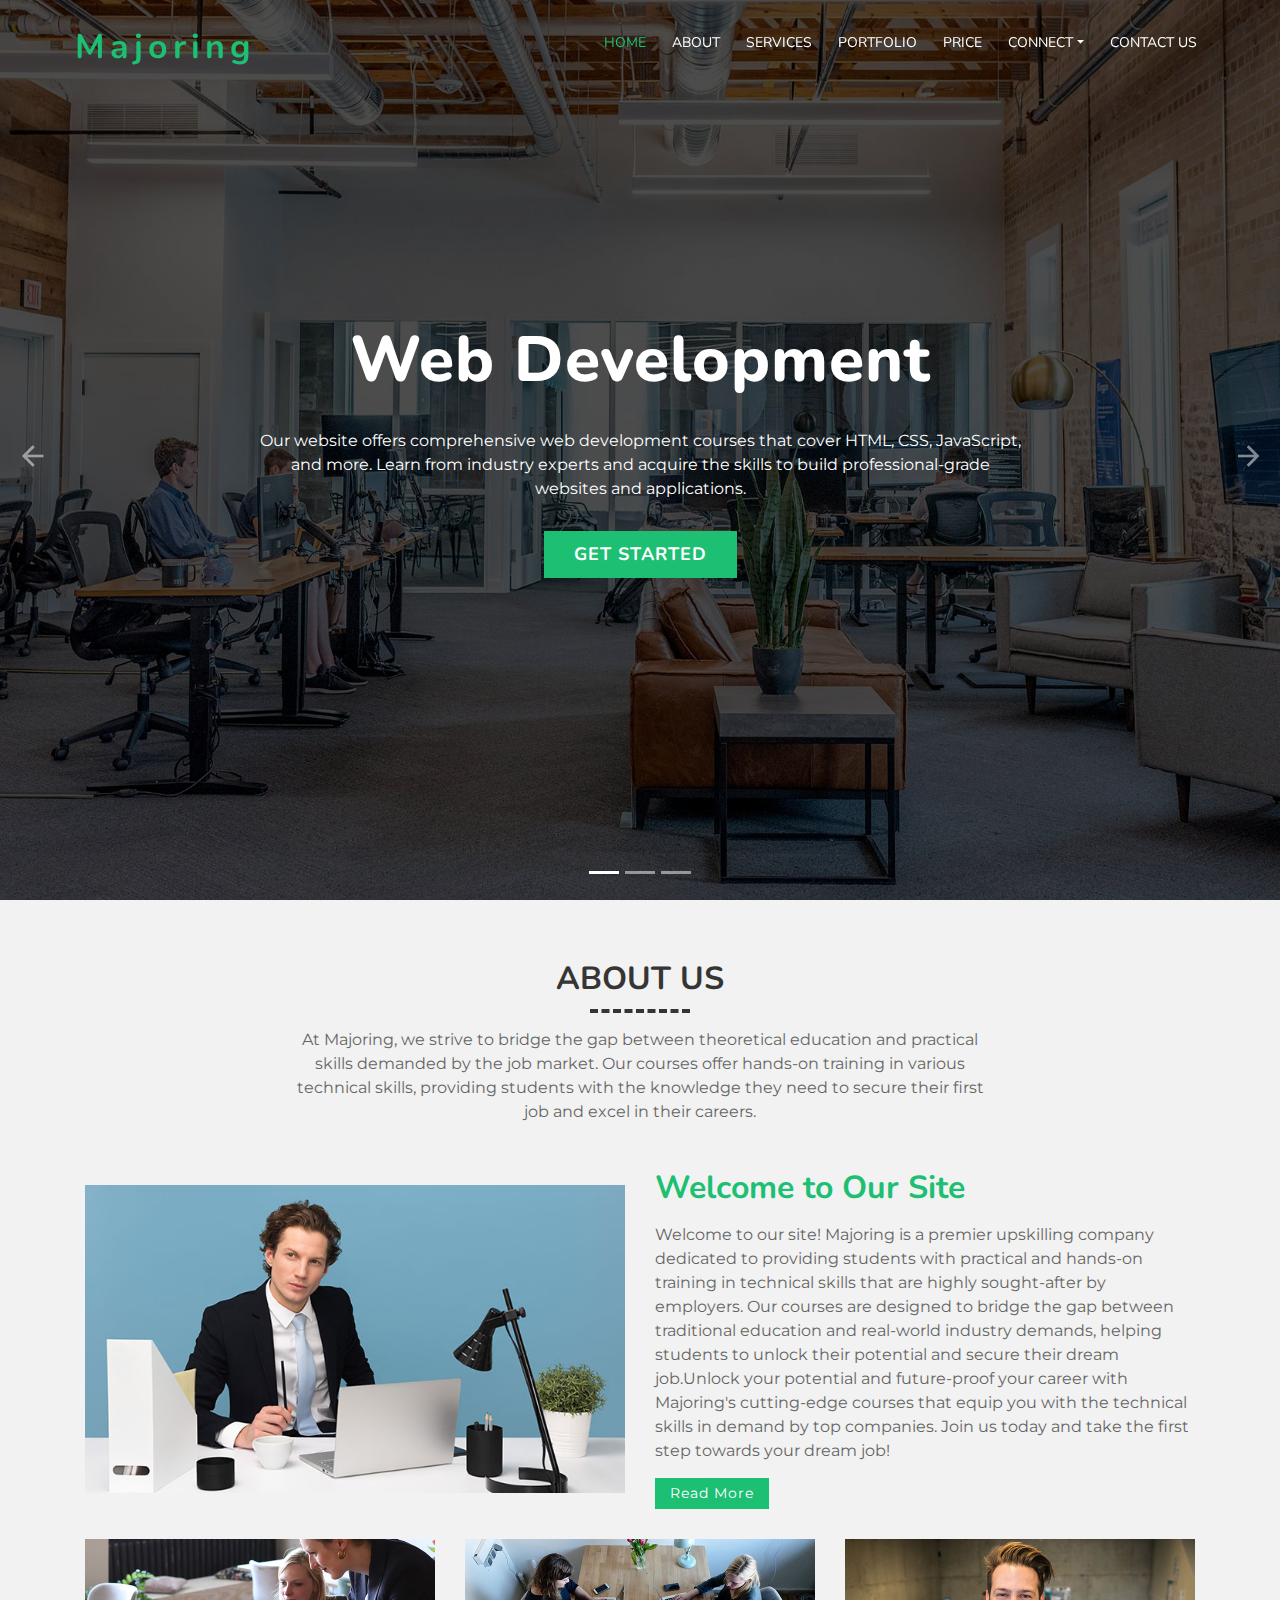
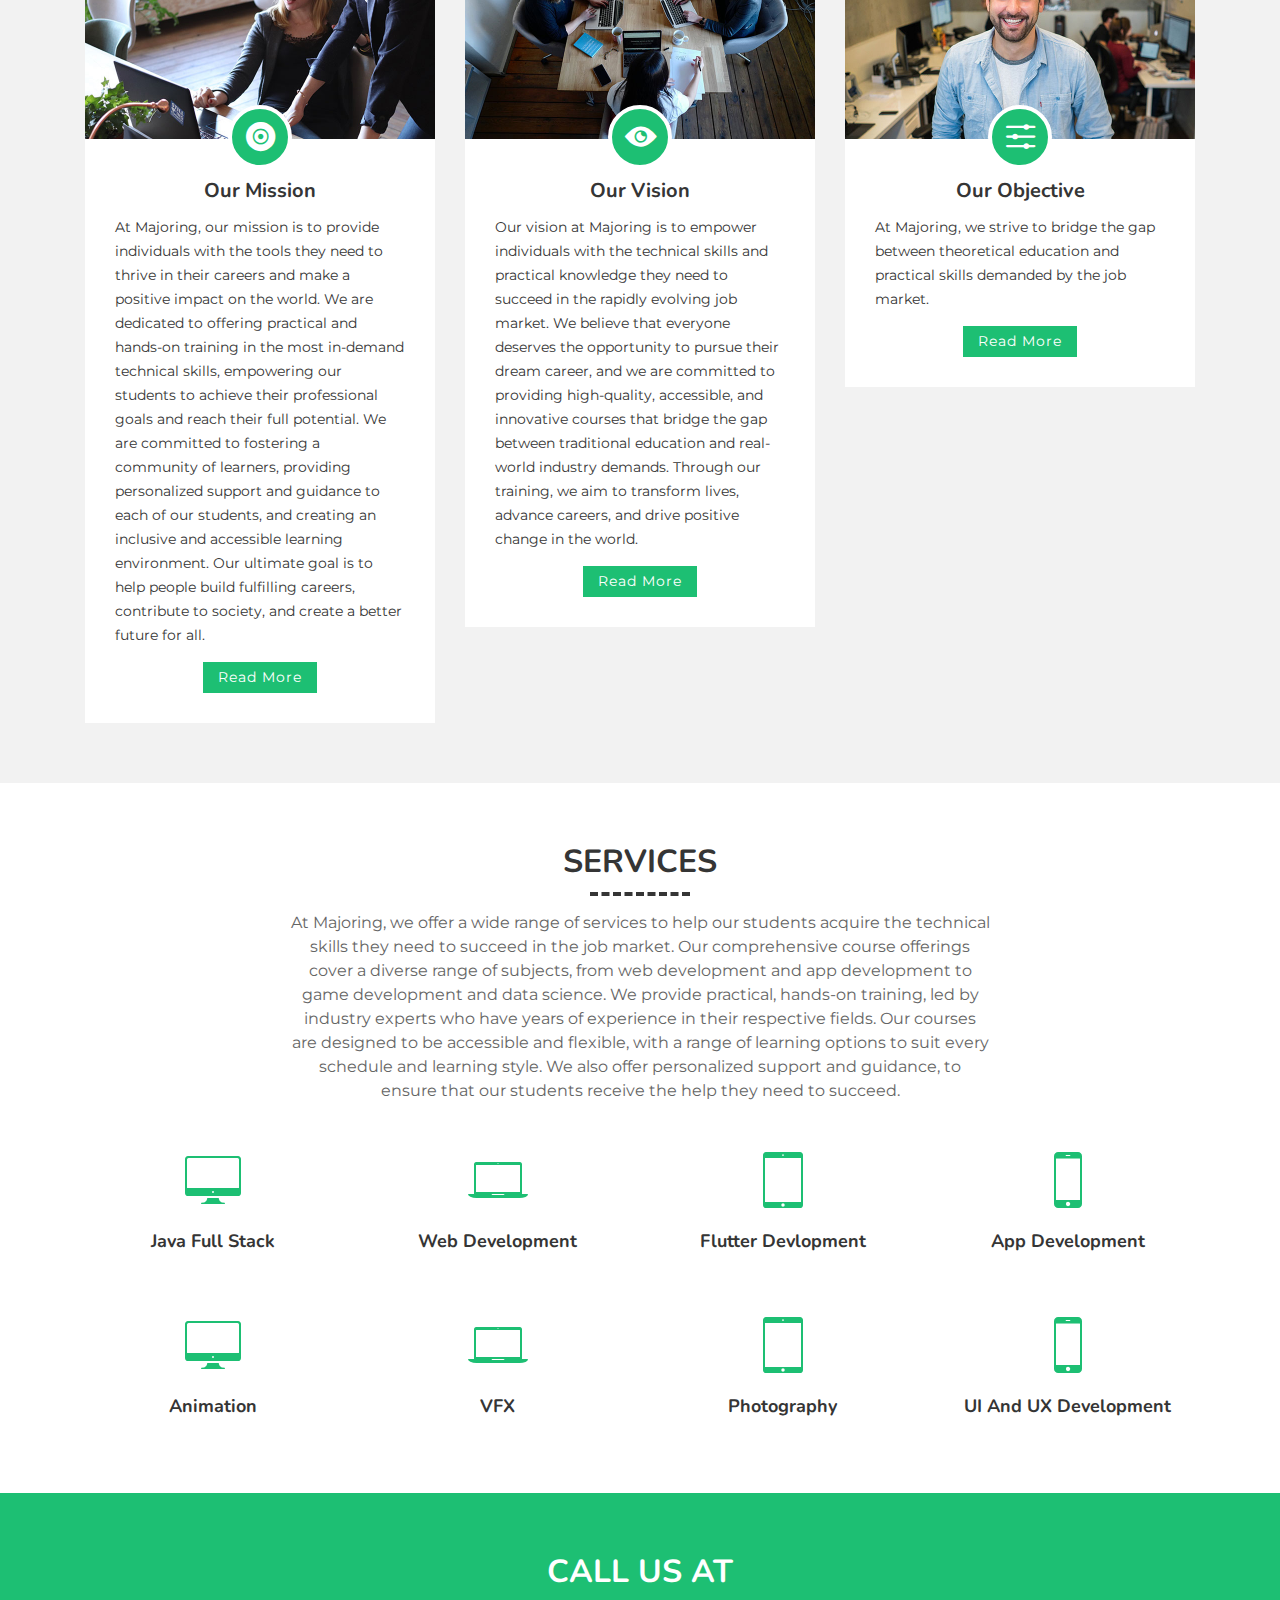
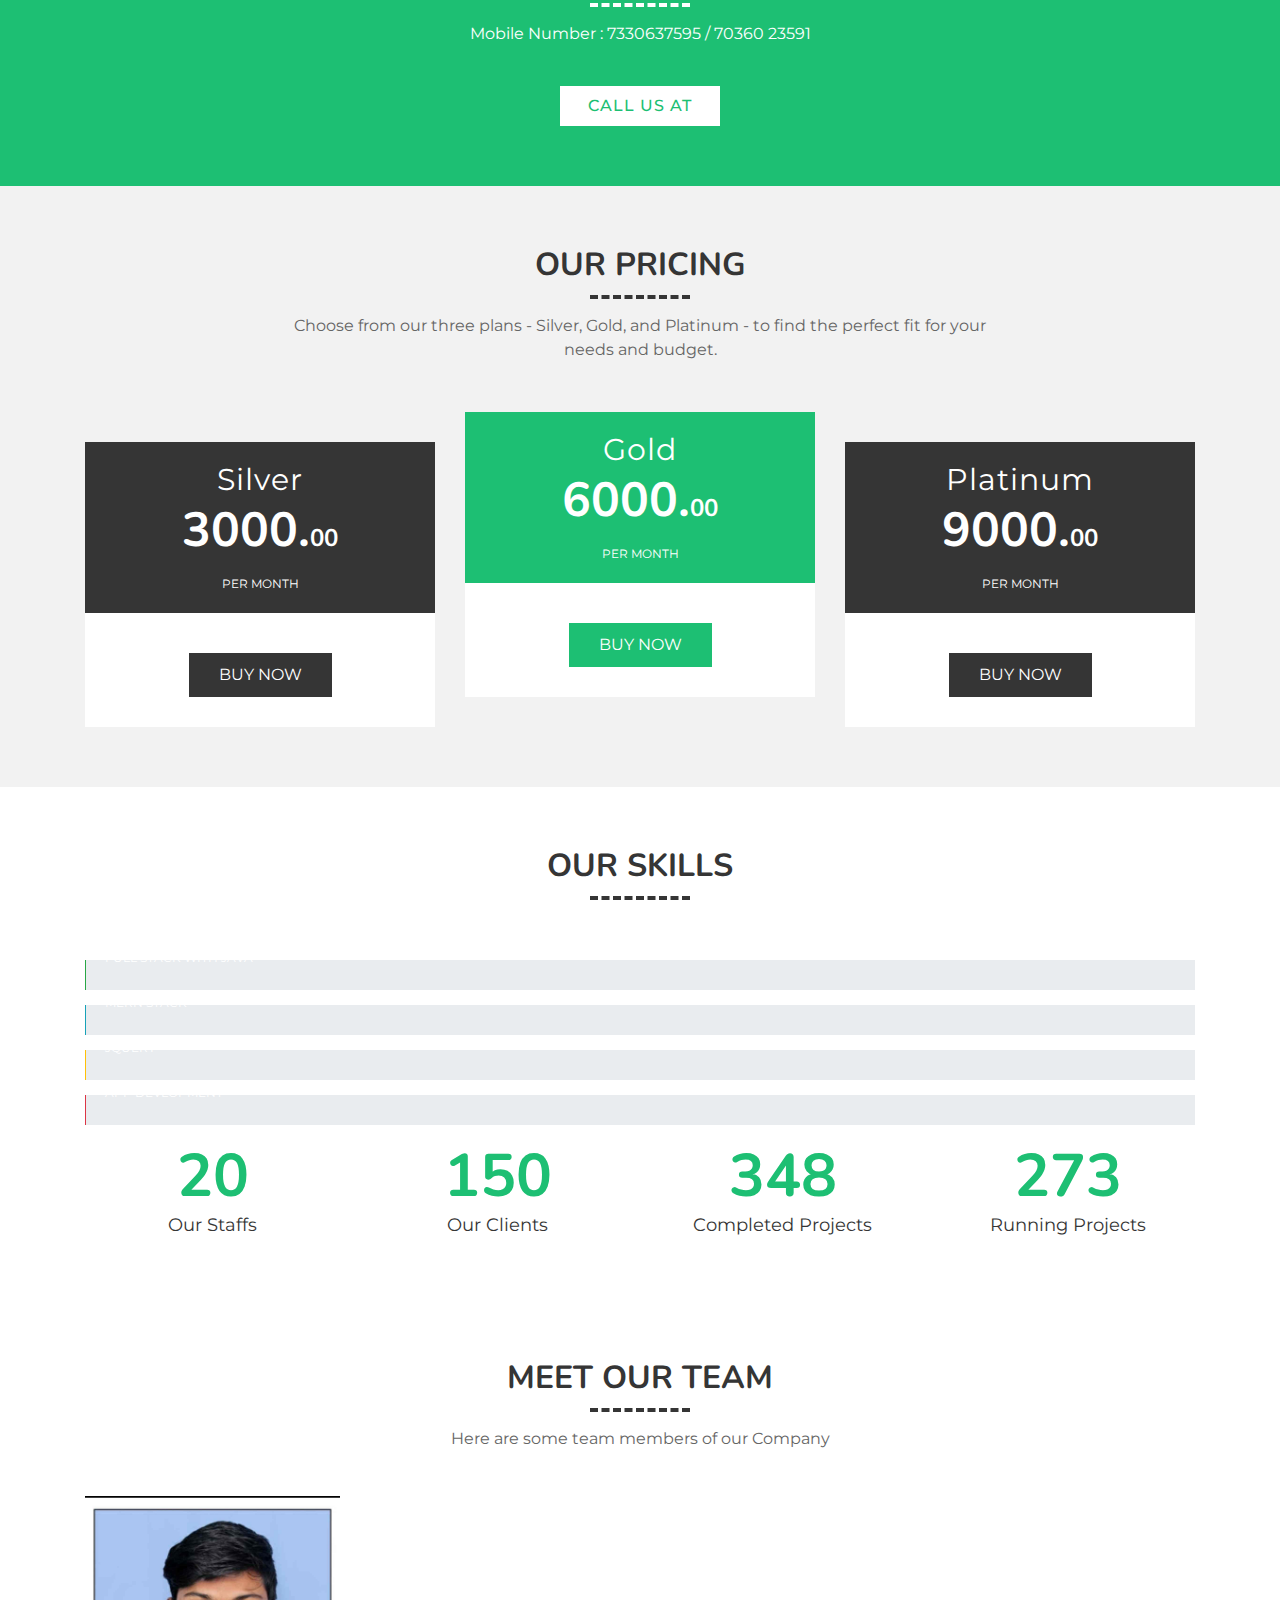
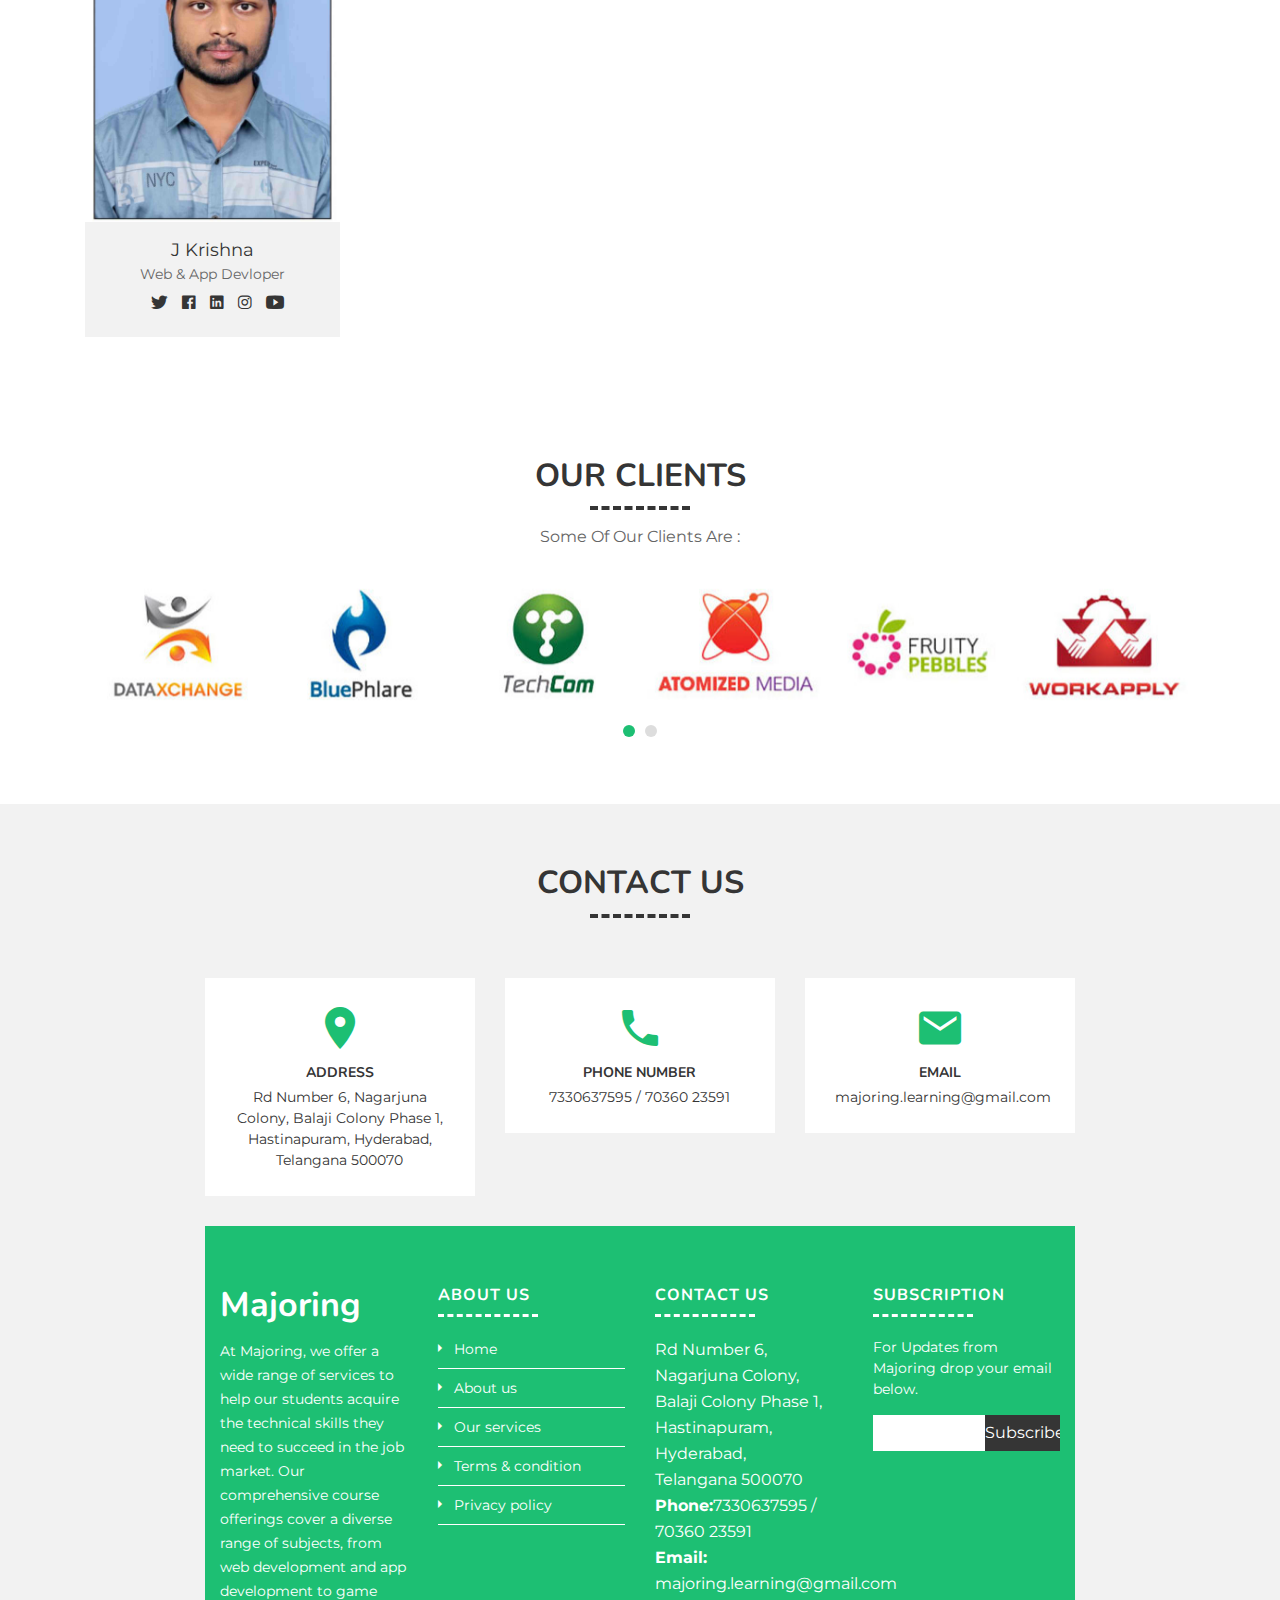
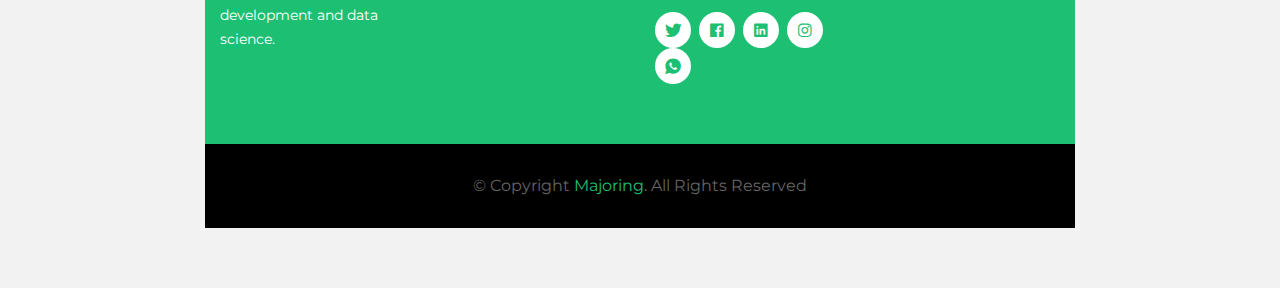
<file: index.html>
<!DOCTYPE html>
<html lang="en">
    <head>
        <meta charset="utf-8">
        <title>Majoring</title>
        <meta content="width=device-width, initial-scale=1.0" name="viewport">
        <meta content="" name="keywords">
        <meta content="" name="description">

        <!-- Favicons -->
        <link href="img/favicon.ico" rel="icon">

        <!-- Google Fonts -->
        <link href="https://fonts.googleapis.com/css?family=Montserrat:200,300|Nunito:400,700&display=swap" rel="stylesheet">

        <!-- Bootstrap CSS File -->
        <link href="vendor/bootstrap/css/bootstrap.min.css" rel="stylesheet">

        <!-- Vendor CSS Files -->
        <link href="vendor/ionicons/css/ionicons.min.css" rel="stylesheet">
        <link href="vendor/owlcarousel/assets/owl.carousel.min.css" rel="stylesheet">
        <link href="vendor/lightbox/css/lightbox.min.css" rel="stylesheet">

        <!-- Main Stylesheet -->
        <link href="css/style.css" rel="stylesheet">
    </head>

    <body>
        <!-- Header Section Start -->
        <header class="header">
            <div class="container-fluid">
                <div class="logo pull-left">
                    <h1><a href="index.html">Majoring</a></h1>
                    <!-- <a href="#"><img src="img/logo.png" alt="" title="" /></a>-->
                </div>

                <nav id="nav-menu-container">
                    <ul class="nav-menu">
                        <li class="menu-active"><a href="index.html">Home</a></li>
                        <li><a href="about.html">About</a></li>
                        <li><a href="service.html">Services</a></li>
                        <li><a href="portfolio.html">Portfolio</a></li>
                        <li><a href="price.html">Price</a></li>
                        <li class="menu-has-children"><a href="#">Connect <i class="dicon ion-md-arrow-dropdown"></i></a>
                            <ul>
                                <li><a href="https://www.instagram.com/majoring2022/?igshid=YmMyMTA2M2Y%3D" target="_blank"> Instagram </a></li>
                                <li><a href="https://www.facebook.com/profile.php?id=100090857145117" target="_blank">FaceBook</a></li>
                                <li><a href="https://www.linkedin.com/in/majoring-edutech-ba46a5269" target="_blank"> LinkedIn </a></li>
                                <li><a href="https://chat.whatsapp.com/Fv8koOGzhee3DfZ5r2m9m4" target="_blank">WhatsApp</a></li>
                                <li><a href="https://twitter.com/MajoringEdutech?t=VsJMcP53Q8a9Z1uHCivkqg&s=09" target="_blank">Twitter</a></li>
                            </ul>
                        </li>
                        <li><a href="contact.html">Contact Us </a></li>
                    </ul>
                </nav>
            </div>
        </header>
        <!-- Header Section End -->

        <!-- Slider Section Start-->
        <section class="slider">
            <div class="slider-container">
                <div id="carousel" class="carousel  slide carousel-fade" data-ride="carousel">

                    <ol class="carousel-indicators"></ol>

                    <div class="carousel-inner" role="listbox">

                        <div class="carousel-item active">
                            <div class="carousel-background"><img src="img/slider-1.jpg" alt=""></div>
                            <div class="carousel-container">
                                <div class="carousel-content">
                                    <h2>Web Development</h2>
                                    <p>
                                        Our website offers comprehensive web development courses that cover HTML, CSS, JavaScript, and more. Learn from industry experts and acquire the skills to build professional-grade websites and applications.
                                    </p>
                                    <a href="https://wa.me/7330637595?text= Hi, I want to join Web Devlopment Course On Majoring. " target="_blank" class="btn-get-started">Get Started</a>
                                </div>
                            </div>
                        </div>

                        <div class="carousel-item">
                            <div class="carousel-background"><img src="img/slider-2.jpg" alt=""></div>
                            <div class="carousel-container">
                                <div class="carousel-content">
                                    <h2>App Development</h2>
                                    <p>
                                        Our website provides top-notch app development courses covering programming languages, frameworks, and tools like Swift, Kotlin, React Native, and more.Acquire the skills to create engaging and user-friendly mobile apps that meet the demands of today's rapidly growing app industry.
                                    </p>
                                    <a href="https://wa.me/7330637595?text= Hi, I want to join App Devlopment Course On Majoring. " target="_blank" class="btn-get-started">Get Started</a>
                                </div>
                            </div>
                        </div>

                        <div class="carousel-item">
                            <div class="carousel-background"><img src="img/slider-3.jpg" alt=""></div>
                            <div class="carousel-container">
                                <div class="carousel-content">
                                    <h2>Game Development</h2>
                                    <p>
                                        Our website offers comprehensive game development courses covering Unity, C#, game design, and more.Explore the world of game development with our expert-led courses on game engines, programming, and design. Master the art of game creation and unleash your creativity with our diverse curriculum.
                                    <a href="https://wa.me/7330637595?text= Hi, I want to join Game Devlopment Course On Majoring. " target="_blank" class="btn-get-started">Get Started</a>
                                </div>
                            </div>
                        </div>

                    </div>

                    <a class="carousel-control-prev" href="#carousel" role="button" data-slide="prev">
                        <span class="carousel-control-prev-icon ion-md-arrow-back" aria-hidden="true"></span>
                        <span class="sr-only">Previous</span>
                    </a>

                    <a class="carousel-control-next" href="#carousel" role="button" data-slide="next">
                        <span class="carousel-control-next-icon ion-md-arrow-forward" aria-hidden="true"></span>
                        <span class="sr-only">Next</span>
                    </a>

                </div>
            </div>
        </section>
        <!-- Slider Section End-->

        <!-- About Us Section Start-->
        <section class="about">
            <div class="container">
                <header class="section-header">
                    <h3>About Us</h3>
                    <p>
                        At Majoring, we strive to bridge the gap between theoretical education and practical skills demanded by the job market. Our courses offer hands-on training in various technical skills, providing students with the knowledge they need to secure their first job and excel in their careers.
                    </p>
                </header>

                <div class="row align-items-center about-row">
                    <div class="col-md-6">
                        <img src="img/about.jpg" alt="" class="img-fluid">
                    </div>
                    <div class="col-md-6">
                        <h2 class="title"><a href="#">Welcome to Our Site</a></h2>
                        <p>
                            Welcome to our site! Majoring is a premier upskilling company dedicated to providing students with practical and hands-on training in technical skills that are highly sought-after by employers. Our courses are designed to bridge the gap between traditional education and real-world industry demands, helping students to unlock their potential and secure their dream job.Unlock your potential and future-proof your career with Majoring's cutting-edge courses that equip you with the technical skills in demand by top companies. Join us today and take the first step towards your dream job! 
                        </p>
                        <div class="read-more">
                            <a href="#">Read More</a>
                        </div>
                    </div>
                </div>

                <div class="row about-cols">
                    <div class="col-md-4">
                        <div class="about-col">
                            <div class="img">
                                <img src="img/about-mission.jpg" alt="" class="img-fluid">
                                <div class="icon"><i class="ion-ios-disc"></i></div>
                            </div>
                            <h2 class="title"><a href="#">Our Mission</a></h2>
                            <p>
                                At Majoring, our mission is to provide individuals with the tools they need to thrive in their careers and make a positive impact on the world. We are dedicated to offering practical and hands-on training in the most in-demand technical skills, empowering our students to achieve their professional goals and reach their full potential. We are committed to fostering a community of learners, providing personalized support and guidance to each of our students, and creating an inclusive and accessible learning environment. Our ultimate goal is to help people build fulfilling careers, contribute to society, and create a better future for all.
                            <div class="read-more">
                                <a href="#">Read More</a>
                            </div>
                        </div>
                    </div>

                    <div class="col-md-4">
                        <div class="about-col">
                            <div class="img">
                                <img src="img/about-vision.jpg" alt="" class="img-fluid">
                                <div class="icon"><i class="ion-ios-eye"></i></div>
                            </div>
                            <h2 class="title"><a href="#">Our Vision</a></h2>
                            <p>
                                Our vision at Majoring is to empower individuals with the technical skills and practical knowledge they need to succeed in the rapidly evolving job market. We believe that everyone deserves the opportunity to pursue their dream career, and we are committed to providing high-quality, accessible, and innovative courses that bridge the gap between traditional education and real-world industry demands. Through our training, we aim to transform lives, advance careers, and drive positive change in the world.
                            </p>
                            <div class="read-more">
                                <a href="#">Read More</a>
                            </div>
                        </div>
                    </div>

                    <div class="col-md-4">
                        <div class="about-col">
                            <div class="img">
                                <img src="img/about-objective.jpg" alt="" class="img-fluid">
                                <div class="icon"><i class="ion-ios-options"></i></div>
                            </div>
                            <h2 class="title"><a href="#">Our Objective</a></h2>
                            <p>
                                At Majoring, we strive to bridge the gap between theoretical education and practical skills demanded by the job market.
                            </p>
                            <div class="read-more">
                                <a href="#">Read More</a>
                            </div>
                        </div>
                    </div>
                </div>
            </div>
        </section>
        <!-- About Us Section End -->

        <!-- Services Section Start -->
        <section id="services" class="services">
            <div class="container">
                <header class="section-header">
                    <h3>Services</h3>
                    <p>
                        At Majoring, we offer a wide range of services to help our students acquire the technical skills they need to succeed in the job market. Our comprehensive course offerings cover a diverse range of subjects, from web development and app development to game development and data science. We provide practical, hands-on training, led by industry experts who have years of experience in their respective fields. Our courses are designed to be accessible and flexible, with a range of learning options to suit every schedule and learning style. We also offer personalized support and guidance, to ensure that our students receive the help they need to succeed.
                    </p>
                </header>
                <div class="row">
                    <div class="col-sm-6 col-md-4 col-lg-3">
                        <div class="single-service">
                            <i class="ion-ios-desktop"></i>
                            <h4><a href="">Java Full Stack</a></h4>
                            <p>

                            </p>
                        </div>
                    </div>
                    <div class="col-sm-6 col-md-4 col-lg-3">
                        <div class="single-service">
                            <i class="ion-ios-laptop"></i>
                            <h4><a href="">Web Development</a></h4>
                            <p>

                            </p>
                        </div>
                    </div>
                    <div class="col-sm-6 col-md-4 col-lg-3">
                        <div class="single-service">
                            <i class="ion-ios-tablet-portrait"></i>
                            <h4><a href="">Flutter Devlopment</a></h4>
                            <p>

                            </p>
                        </div>
                    </div>
                    <div class="col-sm-6 col-md-4 col-lg-3">
                        <div class="single-service">
                            <i class="ion-ios-phone-portrait"></i>
                            <h4><a href="">App Development</a></h4>
                            <p>

                            </p>
                        </div>
                    </div>
                    <div class="col-sm-6 col-md-4 col-lg-3">
                        <div class="single-service">
                            <i class="ion-ios-desktop"></i>
                            <h4><a href="">Animation</a></h4>
                            <p>

                            </p>
                        </div>
                    </div>
                    <div class="col-sm-6 col-md-4 col-lg-3">
                        <div class="single-service">
                            <i class="ion-ios-laptop"></i>
                            <h4><a href=""> VFX </a></h4>
                            <p>  

                            </p>
                        </div>
                    </div>
                    <div class="col-sm-6 col-md-4 col-lg-3">
                        <div class="single-service">
                            <i class="ion-ios-tablet-portrait"></i>
                            <h4><a href="">Photography</a></h4>
                            <p>  

                            </p>
                        </div>
                    </div>
                    <div class="col-sm-6 col-md-4 col-lg-3">
                        <div class="single-service">
                            <i class="ion-ios-phone-portrait"></i>
                            <h4><a href="">UI And UX Development</a></h4>
                            <p>  

                            </p>
                        </div>
                    </div>
                </div>
            </div>
        </section>
        <!-- Services Section End -->

        <!-- Call To Action Start -->
        <section class="call-to-action">
            <div class="container text-center">
                <header class="section-header">
                    <h3>Call Us At </h3>
                    <p>
                       Mobile Number : 7330637595 / 70360 23591
                    </p>
                </header>
                <a class="cta-btn" href="#">Call Us At</a>
            </div>
        </section>
        <!-- Call To Action End -->

        <!--Pricing Section start-->
        <section class="pricing">
            <div class="container">
                <header class="section-header">
                    <h3>Our Pricing</h3>
                    <p>
                        Choose from our three plans - Silver, Gold, and Platinum - to find the perfect fit for your needs and budget.
                    </p>
                </header>
                <div class="row">
                    <div class="col-md-4">
                        <div class="price-content">
                            <div class="price-plan">
                                <p class="price-title">Silver</p>
                                <h2 class="price-amount">3000.<span>00</span></h2>
                                <p class="price-date">Per Month</p>
                            </div>
                            <!-- <ul class="price-details">
                                <li><i class="ion-md-checkmark"></i><strong>HTML5</strong> and <strong>CSS3</strong></li>
                                <li><i class="ion-md-checkmark"></i><strong>Bootstrap 4</strong></li>
                                <li><i class="ion-md-checkmark"></i><strong>Well-commented</strong> code</li>
                                <li><i class="ion-md-close"></i><strong>IonIcons</strong> integrated</li>
                                <li><i class="ion-md-close"></i>Free <strong>Google Font</strong> integrated</li>
                                <li><i class="ion-md-close"></i><strong>Responsive</strong> design</li>
                            </ul> -->
                            <a href="https://wa.me/7330637595?text= Hi, I want to Buy Silver Plan On  Majoring. " target="_blank" class="btn mian-btn price-btn">Buy Now</a>
                        </div>
                    </div>
                    <div class="col-md-4">
                        <div class="price-content features-price">
                            <div class="price-plan">
                                <p class="price-title">Gold</p>
                                <h2 class="price-amount">6000.<span>00</span></h2>
                                <p class="price-date">Per Month</p>
                            </div>
                            <!-- <ul class="price-details">
                                <li><i class="ion-md-checkmark"></i><strong>HTML5</strong> and <strong>CSS3</strong></li>
                                <li><i class="ion-md-checkmark"></i><strong>Bootstrap 4</strong></li>
                                <li><i class="ion-md-checkmark"></i><strong>Well-commented</strong> code</li>
                                <li><i class="ion-md-checkmark"></i><strong>IonIcons</strong> integrated</li>
                                <li><i class="ion-md-checkmark"></i>Free <strong>Google Font</strong> integrated</li>
                                <li><i class="ion-md-close"></i><strong>Responsive</strong> design</li>
                            </ul> -->
                            <a href="https://wa.me/7330637595?text= Hi, I want to Buy Gold Plan On  Majoring. " target="_blank" class="btn mian-btn price-btn features-price-btn">Buy Now</a>
                        </div>
                    </div>
                    <div class="col-md-4">
                        <div class="price-content">
                            <div class="price-plan">
                                <p class="price-title">Platinum</p>
                                <h2 class="price-amount">9000.<span>00</span></h2>
                                <p class="price-date">Per Month</p>
                            </div>
                            <!-- <ul class="price-details">
                                <li><i class="ion-md-checkmark"></i><strong>HTML5</strong> and <strong>CSS3</strong></li>
                                <li><i class="ion-md-checkmark"></i><strong>Bootstrap 4</strong></li>
                                <li><i class="ion-md-checkmark"></i><strong>Well-commented</strong> code</li>
                                <li><i class="ion-md-checkmark"></i><strong>IonIcons</strong> integrated</li>
                                <li><i class="ion-md-checkmark"></i>Free <strong>Google Font</strong> integrated</li>
                                <li><i class="ion-md-checkmark"></i><strong>Responsive</strong> design</li>
                            </ul> -->
                            <a href="https://wa.me/7330637595?text= Hi, I want to Buy Platinum Plan On  Majoring. " target="_blank" class="btn mian-btn price-btn">Buy Now</a>
                        </div>
                    </div>
                </div>
            </div>
        </section>
        <!--Pricing Section End-->

        <!-- Skills Section Start-->
        <section class="skills">
            <div class="container">
                <header class="section-header">
                    <h3>Our Skills</h3>
                    <p>
                       
                    </p>
                </header>

                <div class="skills-content">
                    <div class="progress">
                        <div class="progress-bar bg-success" role="progressbar" aria-valuenow="100" aria-valuemin="0" aria-valuemax="100">
                            <span class="skill">Full Stack with Java <i class="val">100%</i></span>
                        </div>
                    </div>

                    <div class="progress">
                        <div class="progress-bar bg-info" role="progressbar" aria-valuenow="90" aria-valuemin="0" aria-valuemax="100">
                            <span class="skill">MERN Stack <i class="val">90%</i></span>
                        </div>
                    </div>

                    <div class="progress">
                        <div class="progress-bar bg-warning" role="progressbar" aria-valuenow="80" aria-valuemin="0" aria-valuemax="100">
                            <span class="skill">jQuery <i class="val">80%</i></span>
                        </div>
                    </div>

                    <div class="progress">
                        <div class="progress-bar bg-danger" role="progressbar" aria-valuenow="70" aria-valuemin="0" aria-valuemax="100">
                            <span class="skill">App Devlopment <i class="val">70%</i></span>
                        </div>
                    </div>
                </div>

                <div class="row counters">
                    <div class="col-lg-3 col-6 text-center">
                        <h2 data-toggle="counter-up">20 </h2>
                        <p>Our Staffs</p>
                    </div>

                    <div class="col-lg-3 col-6 text-center">
                        <h2 data-toggle="counter-up">150</h2>
                        <p>Our Clients</p>
                    </div>

                    <div class="col-lg-3 col-6 text-center">
                        <h2 data-toggle="counter-up">348</h2>
                        <p>Completed Projects</p>
                    </div>

                    <div class="col-lg-3 col-6 text-center">
                        <h2 data-toggle="counter-up">273</h2>
                        <p>Running Projects</p>
                    </div>
                </div>
            </div>
        </section>
        <!-- Skills Section End-->

        <!-- Portfolio Section Start -->
        <!-- <section class="portfolio">
            <div class="container">

                <header class="section-header">
                    <h3 class="section-title">Our Portfolio</h3>
                    <p>
                          
                        rper pharetra ligula nec hendrerit. Ut eu libero nec magna placerat fringilla.
                    </p>
                </header>

                <div class="row">
                    <div class="col-lg-12">
                        <ul id="portfolio-flters">
                            <li data-filter="*" class="filter-active">All</li>
                            <li data-filter=".web-des">Web Design</li>
                            <li data-filter=".web-dev">Web Development</li>
                            <li data-filter=".app-des">App Design</li>
                            <li data-filter=".app-dev">App Development</li>
                        </ul>
                    </div>
                </div>

                <div class="row portfolio-container">
                    <div class="col-lg-4 col-md-6 portfolio-item web-des">
                        <div class="portfolio-wrap">
                            <figure>
                                <img src="img/portfolio-1.jpg" class="img-fluid" alt="Portfolio">
                                <a href="img/portfolio-1.jpg" data-lightbox="portfolio" data-title=" a
                                md-eye"></i></a>
                                <a href="" class="link-details" title="More Details"><i class="ion-md-open"></i></a>
                            </figure>

                            <div class="portfol
                            p>
                            </div>
                        </div>
                    </div>

                    <div class="col-lg-4 col-md-6 portfolio-item web-dev">
                        <div class="portfolio-wrap">
                            <figure>
                                <img src="img/portfolio-2.jpg" class="img-fluid" alt="Portfolio">
                                <a href="img/portfolio-2.jpg" class="link-preview" data-lightbox="portfolio" data-title="Nulla ullamcorper pharetra" title="Preview"><i class="ion-md-eye"></i></a>
                                <a href="" class="link-details" title="More Details"><i class="ion-md-open"></i></a>
                            </figure>

                            <div class="portfolio-info">
                                <h4>Nulla ullamcorper pharetra</h4>
                                <p>Web Development</p>
                            </div>
                        </div>
                    </div>

                    <div class="col-lg-4 col-md-6 portfolio-item app-des">
                        <div class="portfolio-wrap">
                            <figure>
                                <img src="img/portfolio-3.jpg" class="img-fluid" alt="Portfolio">
                                <a href="img/portfolio-3.jpg" class="link-preview" data-lightbox="portfolio" data-title="Phasellus eget dictum" title="Preview"><i class="ion-md-eye"></i></a>
                                <a href="" class="link-details" title="More Details"><i class="ion-md-open"></i></a>
                            </figure>

                            <div class="portfolio-info">
                                <h4>Phasellus eget dictum</h4>
                                <p>App Design</p>
                            </div>
                        </div>
                    </div>

                    <div class="col-lg-4 col-md-6 portfolio-item app-dev">
                        <div class="portfolio-wrap">
                            <figure>
                                <img src="img/portfolio-4.jpg" class="img-fluid" alt="Portfolio">
                                <a href="img/portfolio-4.jpg" data-lightbox="portfolio" data-title=" a
                                md-eye"></i></a>
                                <a href="" class="link-details" title="More Details"><i class="ion-md-open"></i></a>
                            </figure>

                            <div class="portfolio-info">
                                <h4>Donec mattis vestibulum</h4>
                                <p>App Development</p>
                            </div>
                        </div>
                    </div>

                    <div class="col-lg-4 col-md-6 portfolio-item web-des">
                        <div class="portfolio-wrap">
                            <figure>
                                <img src="img/portfolio-5.jpg" class="img-fluid" alt="Portfolio">
                                <a href="img/portfolio-5.jpg" class="link-preview" data-lightbox="portfolio" data-title="Nulla ullamcorper pharetra" title="Preview"><i class="ion-md-eye"></i></a>
                                <a href="" class="link-details" title="More Details"><i class="ion-md-open"></i></a>
                            </figure>

                            <div class="portfolio-info">
                                <h4>Pellentesque ullamcorper</h4>
                                <p>Web Design</p>
                            </div>
                        </div>
                    </div>

                    <div class="col-lg-4 col-md-6 portfolio-item web-dev">
                        <div class="portfolio-wrap">
                            <figure>
                                <img src="img/portfolio-6.jpg" class="img-fluid" alt="Portfolio">
                                <a href="img/portfolio-6.jpg" class="link-preview" data-lightbox="portfolio" data-title="Phasellus eget dictum" title="Preview"><i class="ion-md-eye"></i></a>
                                <a href="" class="link-details" title="More Details"><i class="ion-md-open"></i></a>
                            </figure>

                            <div class="portfolio-info">
                                <h4>Sed pretium sapien</h4>
                                <p>Web Development</p>
                            </div>
                        </div>
                    </div>

                </div>
            </div>
        </section> -->
        <!-- Portfolio Section End -->
        
        <!-- Team Section Start -->
        <section class="team">
            <div class="container">
                <header class="section-header">
                    <h3 class="section-title">Meet our team</h3>
                    <p>
                        Here are some team members of our Company
                    </p>
                </header>

                <div class="row">
                    <div class="col-md-3 col-sm-6">
                        <div class="card card-block">
                            <a href="#"><img alt="" class="team-img" src="img/team-1.jpg">
                                <div class="card-title-wrap">
                                    <span class="card-title">J Krishna</span> <span class="card-text">Web & App Devloper</span>
                                    <div class="social-nav">
                                        <a href=""><i class="ion-logo-twitter"></i></a>
                                        <a href=""><i class="ion-logo-facebook"></i></a>
                                        <a href=""><i class="ion-logo-linkedin"></i></a>
                                        <a href=""><i class="ion-logo-instagram"></i></a>
                                        <a href=""><i class="ion-logo-youtube"></i></a>
                                    </div>
                                </div>
                            </a>
                        </div>
                    </div>

                    <!-- <div class="col-md-3 col-sm-6">
                        <div class="card card-block">
                            <a href="#"><img alt="" class="team-img" src="img/team-2.jpg">
                                <div class="card-title-wrap">
                                    <span class="card-title">David R. Bernard</span> <span class="card-text">Web Developer</span>
                                    <div class="social-nav">
                                        <a href="https://freewebsitecode.com/"><i class="ion-logo-twitter"></i></a>
                                        <a href="https://facebook.com/freewebsitecode/"><i class="ion-logo-facebook"></i></a>
                                        <a href="https://freewebsitecode.com/"><i class="ion-logo-linkedin"></i></a>
                                        <a href="https://freewebsitecode.com/"><i class="ion-logo-instagram"></i></a>
                                        <a href="https://www.youtube.com/channel/UC9HlQRmKgG3jeVD_fBxj1Pw/videos"><i class="ion-logo-youtube"></i></a>
                                    </div>
                                </div>
                            </a>
                        </div>
                    </div>

                    <div class="col-md-3 col-sm-6">
                        <div class="card card-block">
                            <a href="#"><img alt="" class="team-img" src="img/team-3.jpg">
                                <div class="card-title-wrap">
                                    <span class="card-title">Dana A. Thomas</span> <span class="card-text">App Designer</span>
                                    <div class="social-nav">
                                        <a href="https://freewebsitecode.com/"><i class="ion-logo-twitter"></i></a>
                                        <a href="https://facebook.com/freewebsitecode/"><i class="ion-logo-facebook"></i></a>
                                        <a href="https://freewebsitecode.com/"><i class="ion-logo-linkedin"></i></a>
                                        <a href="https://freewebsitecode.com/"><i class="ion-logo-instagram"></i></a>
                                        <a href="https://www.youtube.com/channel/UC9HlQRmKgG3jeVD_fBxj1Pw/videos"><i class="ion-logo-youtube"></i></a>
                                    </div>
                                </div>
                            </a>
                        </div>
                    </div>

                    <div class="col-md-3 col-sm-6">
                        <div class="card card-block">
                            <a href="#"><img alt="" class="team-img" src="img/team-4.jpg">
                                <div class="card-title-wrap">
                                    <span class="card-title">Ava M. Proctor</span> <span class="card-text">App Developer</span>
                                    <div class="social-nav">
                                        <a href="https://freewebsitecode.com/"><i class="ion-logo-twitter"></i></a>
                                        <a href="https://facebook.com/freewebsitecode/"><i class="ion-logo-facebook"></i></a>
                                        <a href="https://freewebsitecode.com/"><i class="ion-logo-linkedin"></i></a>
                                        <a href="https://freewebsitecode.com/"><i class="ion-logo-instagram"></i></a>
                                        <a href="https://www.youtube.com/channel/UC9HlQRmKgG3jeVD_fBxj1Pw/videos"><i class="ion-logo-youtube"></i></a>
                                    </div>
                                </div>
                            </a>
                        </div>
                    </div> -->
                </div>
            </div>
        </section>
        <!-- Team Section End -->

        <!-- Testimonials Section Start -->
        <!-- <section class="testimonials">
            <div class="container">
                <header class="section-header">
                    <h3 class="section-title">Testimonials</h3>
                    <p>
                          
                        rper pharetra ligula nec hendrerit. Ut eu libero nec magna placerat fringilla.
                    </p>
                </header>

                <div class="owl-carousel testimonials-carousel">
                    <div class="testimonial-item row align-items-center">
                        <div class="col-sm-3">
                            <div class="testimonial-img">
                                <img src="img/testimonial-1.jpg" alt="Testimonial image">
                            </div>
                        </div>
                        <div class="col-sm-9">
                            <div class="testimonial-text">
                                <h3>Anna M. Brzezinski</h3>
                                <h4>businesswoman</h4>
                                <p>
                                    Nullam vulputate nunc diam, non congue est vestibulum ut. Curabitur placerat mauris non nisi cursus commodo. Integer dolor augue, maximus interdum pretium a, mattis ut mi.
                                </p>
                            </div>
                        </div>
                    </div>
                    <div class="testimonial-item row align-items-center">
                        <div class="col-sm-3">
                            <div class="testimonial-img">
                                <img src="img/testimonial-2.jpg" alt="Testimonial image">
                            </div>
                        </div>
                        <div class="col-sm-9">
                            <div class="testimonial-text">
                                <h3>Shirley H. Lee</h3>
                                <h4>businesswoman</h4>
                                <p>
                                    Nullam vulputate nunc diam, non congue est vestibulum ut. Curabitur placerat mauris non nisi cursus commodo. Integer dolor augue, maximus interdum pretium a, mattis ut mi.
                                </p>
                            </div>
                        </div>
                    </div>
                    <div class="testimonial-item row align-items-center">
                        <div class="col-sm-3">
                            <div class="testimonial-img">
                                <img src="img/testimonial-3.jpg" alt="Testimonial image">
                            </div>
                        </div>
                        <div class="col-sm-9">
                            <div class="testimonial-text">
                                <h3>Kerry E. Thomas</h3>
                                <h4>businesswoman</h4>
                                <p>
                                    Nullam vulputate nunc diam, non congue est vestibulum ut. Curabitur placerat mauris non nisi cursus commodo. Integer dolor augue, maximus interdum pretium a, mattis ut mi.
                                </p>
                            </div>
                        </div>
                    </div>
                </div>
            </div>
        </section> -->
        <!-- Testimonials Section End -->
        
        <!-- Clients Section Start -->
        <section class="clients">
            <div class="container">
                <header class="section-header">
                    <h3 class="section-title">Our Clients</h3>
                    <p>
                          
                    Some Of Our Clients Are : 
                 </p>
                </header>

                <div class="owl-carousel clients-carousel">
                    <img src="img/client-1.jpg" alt="Client Logo">
                    <img src="img/client-2.jpg" alt="Client Logo">
                    <img src="img/client-3.jpg" alt="Client Logo">
                    <img src="img/client-4.jpg" alt="Client Logo">
                    <img src="img/client-5.jpg" alt="Client Logo">
                    <img src="img/client-6.jpg" alt="Client Logo">
                    <img src="img/client-7.jpg" alt="Client Logo">
                    <img src="img/client-8.jpg" alt="Client Logo">
                </div>

            </div>
        </section>
        <!-- Clients Section End -->

        <!-- Contact Section Start -->
        <section class="contact">
            <div class="container">
                <div class="section-header">
                    <h3 class="section-title">Contact Us</h3>
                    <p>
                          
                    </p>
                </div>

                <div class="row contact-info">
                    <div class="col-md-4">
                        <div class="contact-address">
                            <i class="ion-md-pin"></i>
                            <h3>Address</h3>
                            <address> Rd Number 6, Nagarjuna Colony, Balaji Colony Phase 1, Hastinapuram, Hyderabad, Telangana 500070 </address>
                        </div>
                    </div>

                    <div class="col-md-4">
                        <div class="contact-phone">
                            <i class="ion-md-call"></i>
                            <h3>Phone Number</h3>
                            <p><a href="tel:+91-7330637595">7330637595 / 70360 23591  </a></p>
                        </div>
                    </div>

                    <div class="col-md-4">
                        <div class="contact-email">
                            <i class="ion-md-mail"></i>
                            <h3>Email</h3>
                            <p><a href="mailto:majoring.learning@gmail.com">majoring.learning@gmail.com</a></p>
                        </div>
                    </div>
                </div>

                <!-- <div class="row">
                    <div class="col-md-6">
                        <div class="map">
                            <iframe src="https://www.google.com/maps/embed?pb=!1m18!1m12!1m3!1d26361250.667320687!2d-113.75533773453304!3d36.24128894212527!2m3!1f0!2f0!3f0!3m2!1i1024!2i768!4f13.1!3m3!1m2!1s0x54eab584e432360b%3A0x1c3bb99243deb742!2sUnited%20States!5e0!3m2!1sen!2sbd!4v1574923227698!5m2!1sen!2sbd" frameborder="0" style="border:0;" allowfullscreen=""></iframe>
                        </div>
                    </div>
                    <div class="col-md-6">
                        <div class="form">
                            <form class="contactForm">
                                <div class="form-row">
                                    <div class="form-group col-md-6">
                                        <input type="text" class="form-control" placeholder="Your Name" />
                                    </div>
                                    <div class="form-group col-md-6">
                                        <input type="email" class="form-control" placeholder="Your Email" />
                                    </div>
                                </div>
                                <div class="form-group">
                                    <input type="text" class="form-control" placeholder="Subject" />
                                </div>
                                <div class="form-group">
                                    <textarea class="form-control" rows="5" placeholder="Message"></textarea>
                                </div>
                                <div><button type="submit">Send Message</button></div>
                            </form>
                        </div>
                    </div>
                </div>
            </div>
        </section> -->
        <!-- Contact Section End -->

        <!-- Footer Start -->
        <footer class="footer">
            <div class="footer-top">
                <div class="container">
                    <div class="row">
                        <div class="col-lg-3 col-md-6 footer-info">
                            <h3>Majoring</h3>
                            <p>
                                At Majoring, we offer a wide range of services to help our students acquire the technical skills they need to succeed in the job market. Our comprehensive course offerings cover a diverse range of subjects, from web development and app development to game development and data science. 
                            </p>
                        </div>

                        <div class="col-lg-3 col-md-6 footer-links">
                            <h4>About Us</h4>
                            <ul>
                                <li><i class="ion-md-arrow-dropright"></i> <a href="#">Home</a></li>
                                <li><i class="ion-md-arrow-dropright"></i> <a href="#">About us</a></li>
                                <li><i class="ion-md-arrow-dropright"></i> <a href="#">Our services</a></li>
                                <li><i class="ion-md-arrow-dropright"></i> <a href="#">Terms & condition</a></li>
                                <li><i class="ion-md-arrow-dropright"></i> <a href="#">Privacy policy</a></li>
                            </ul>
                        </div>

                        <div class="col-lg-3 col-md-6 footer-contact">
                            <h4>Contact Us</h4>
                            <p>
                               Rd Number 6, Nagarjuna Colony, Balaji Colony Phase 1,<br>
                                Hastinapuram, Hyderabad, <br>
                                Telangana 500070<br>
                                <strong>Phone:</strong>7330637595 / 70360 23591<br>
                                <strong>Email:</strong> majoring.learning@gmail.com<br>
                            </p>

                            <div class="social-links">
                                <a  href="https://twitter.com/MajoringEdutech?t=VsJMcP53Q8a9Z1uHCivkqg&s=09" target="_blank"><i class="ion-logo-twitter"></i></a>
                                <a href="https://www.facebook.com/profile.php?id=100090857145117" target="_blank"><i class="ion-logo-facebook"></i></a>
                                <a href="https://www.linkedin.com/in/majoring-edutech-ba46a5269" target="_blank"><i class="ion-logo-linkedin"></i></a>
                                <a href="https://www.instagram.com/majoring2022/?igshid=YmMyMTA2M2Y%3D" target="_blank"><i class="ion-logo-instagram"></i></a>
                                <a href="https://chat.whatsapp.com/Fv8koOGzhee3DfZ5r2m9m4" target="_blank"><i class="ion-logo-whatsapp"></i></a>
                            </div>

                        </div>

                        <div class="col-lg-3 col-md-6 footer-newsletter">
                            <h4>Subscription</h4>
                            <p>  
                                For Updates from Majoring drop your email below.
                            </p>
                            <form action="" method="post">
                                <input type="email" name="email"><input type="submit"  value="Subscribe">
                            </form>
                        </div>

                    </div>
                </div>
            </div>

            <div class="container">
                <div class="copyright">
                    &copy; Copyright <a href="">Majoring</a>. All Rights Reserved<br>
					
                </div>
            </div>
        </footer>
        <!-- Footer End -->

        <a href="#" class="back-to-top"><i class="ion-md-arrow-dropup"></i></a>

        <!-- Vendor JS Files -->
        <script src="vendor/jquery/jquery.min.js"></script>
        <script src="vendor/jquery/jquery-migrate.min.js"></script>
        <script src="vendor/bootstrap/js/bootstrap.bundle.min.js"></script>
        <script src="vendor/easing/easing.min.js"></script>
        <script src="vendor/superfish/hoverIntent.js"></script>
        <script src="vendor/superfish/superfish.min.js"></script>
        <script src="vendor/waypoints/waypoints.min.js"></script>
        <script src="vendor/touchSwipe/jquery.touchSwipe.min.js"></script>
        <script src="vendor/counterup/counterup.min.js"></script>
        <script src="vendor/owlcarousel/owl.carousel.min.js"></script>
        <script src="vendor/isotope/isotope.pkgd.min.js"></script>
        <script src="vendor/lightbox/js/lightbox.min.js"></script>

        <!-- Main Javascript File -->
        <script src="js/main.js"></script>

    </body>
</html>
</file>
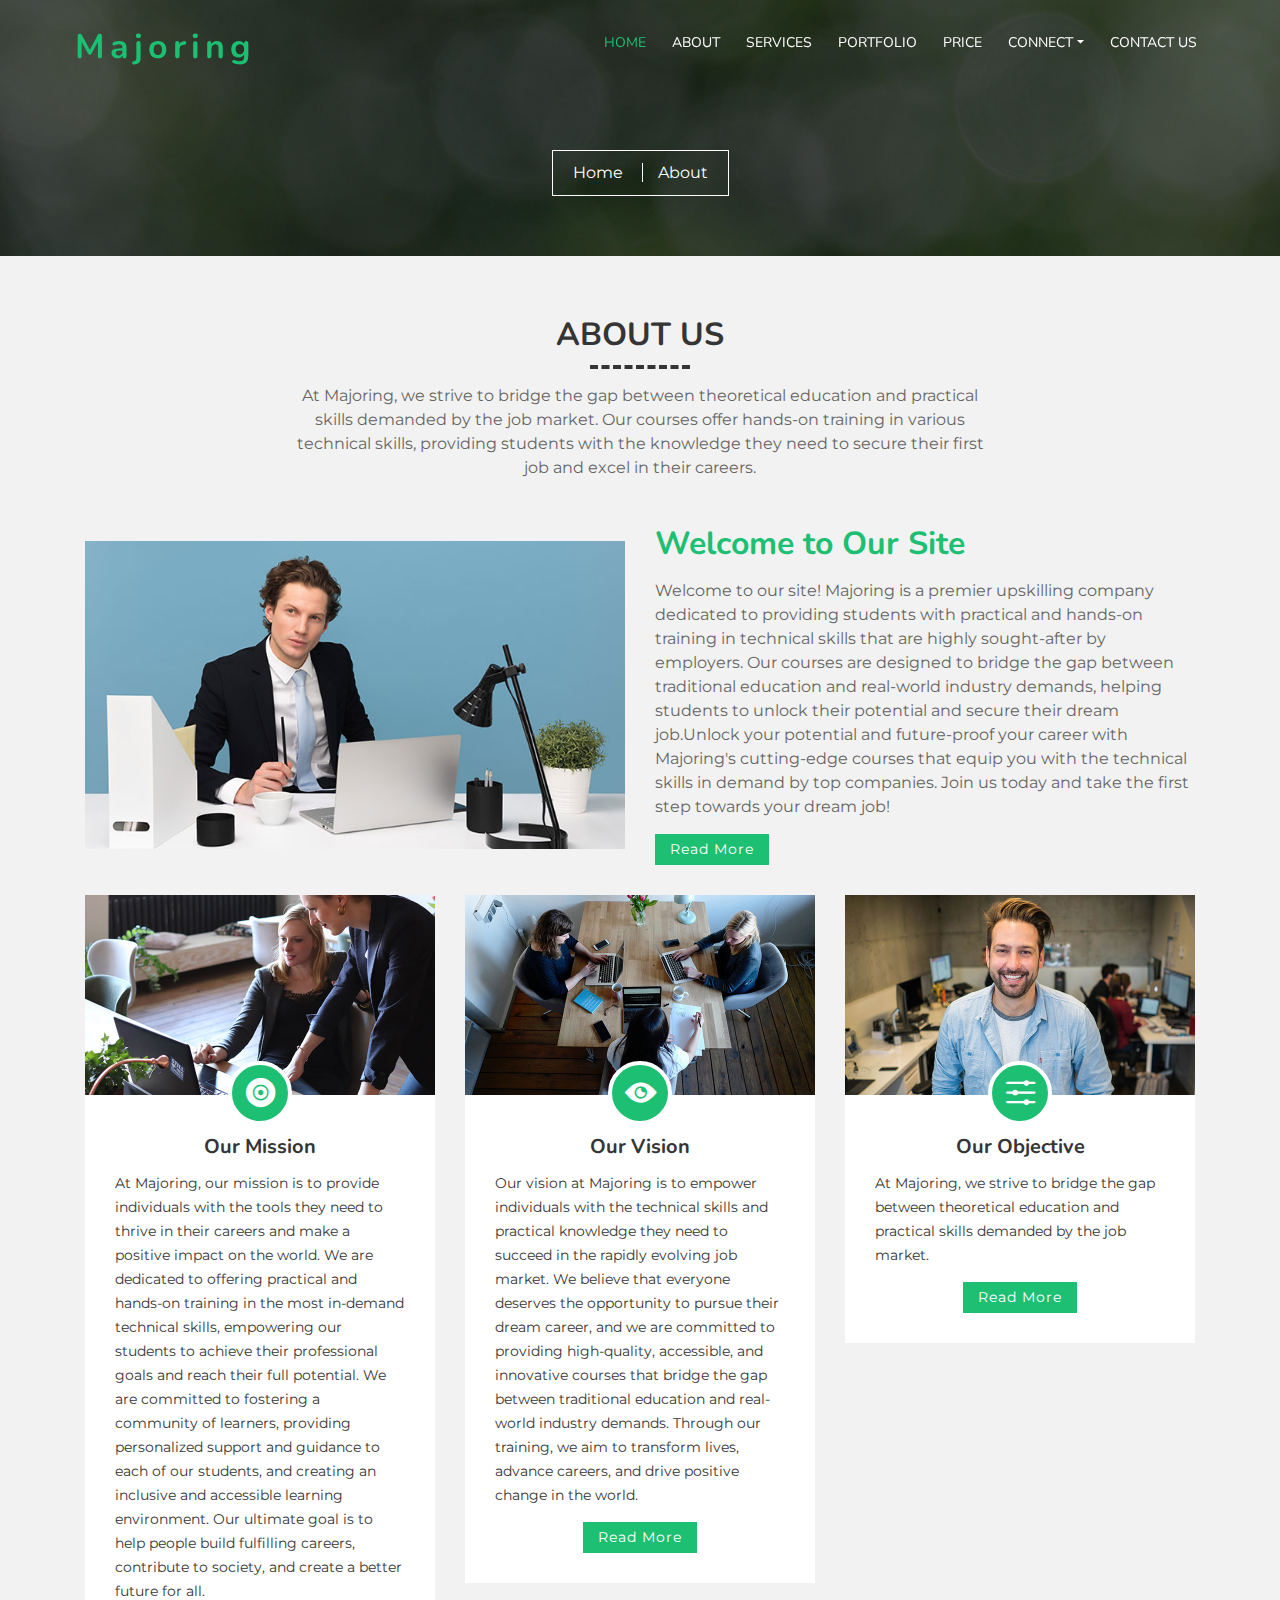
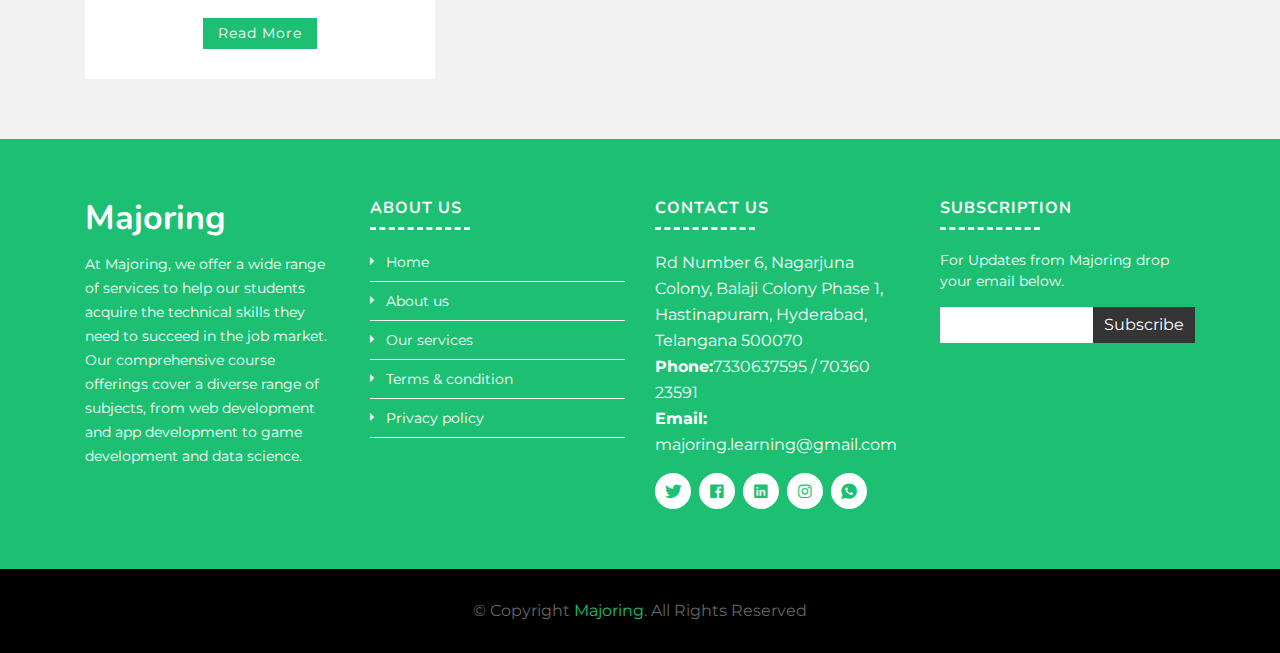
<file: about.html>
<!DOCTYPE html>
<html lang="en">
    <head>
        <meta charset="utf-8">
        <title>Majoring-About</title>
        <meta content="width=device-width, initial-scale=1.0" name="viewport">
        <meta content="" name="keywords">
        <meta content="" name="description">

        <!-- Favicons -->
        <link href="img/favicon.ico" rel="icon">
        <link href="img/apple-touch-icon.png" rel="apple-touch-icon">

        <!-- Google Fonts -->
        <link href="https://fonts.googleapis.com/css?family=Montserrat:200,300|Nunito:400,700&display=swap" rel="stylesheet">

        <!-- Bootstrap CSS File -->
        <link href="vendor/bootstrap/css/bootstrap.min.css" rel="stylesheet">

        <!-- Vendor CSS Files -->
        <link href="vendor/ionicons/css/ionicons.min.css" rel="stylesheet">
        <link href="vendor/owlcarousel/assets/owl.carousel.min.css" rel="stylesheet">
        <link href="vendor/lightbox/css/lightbox.min.css" rel="stylesheet">

        <!-- Main Stylesheet -->
        <link href="css/style.css" rel="stylesheet">
    </head>

    <body>
        <!-- Header Section Start -->
        <header class="header">
            <div class="container-fluid">
                <div class="logo pull-left">
                    <h1><a href="index.html">Majoring</a></h1>
                    <!-- <a href="#"><img src="img/logo.png" alt="" title="" /></a>-->
                </div>

                <nav id="nav-menu-container">
                    <ul class="nav-menu">
                        <li class="menu-active"><a href="index.html">Home</a></li>
                        <li><a href="about.html">About</a></li>
                        <li><a href="service.html">Services</a></li>
                        <li><a href="portfolio.html">Portfolio</a></li>
                        <li><a href="price.html">Price</a></li>
                        <li class="menu-has-children"><a href="#">Connect <i class="dicon ion-md-arrow-dropdown"></i></a>
                            <ul>
                                <li><a href="https://www.instagram.com/majoring2022/?igshid=YmMyMTA2M2Y%3D" target="_blank"> Instagram </a></li>
                                <li><a href="https://www.facebook.com/profile.php?id=100090857145117" target="_blank">FaceBook</a></li>
                                <li><a href="https://www.linkedin.com/in/majoring-edutech-ba46a5269" target="_blank"> LinkedIn </a></li>
                                <li><a href="https://chat.whatsapp.com/Fv8koOGzhee3DfZ5r2m9m4" target="_blank">WhatsApp</a></li>
                                <li><a href="https://twitter.com/MajoringEdutech?t=VsJMcP53Q8a9Z1uHCivkqg&s=09" target="_blank">Twitter</a></li>
                            </ul>
                        </li>
                        <li><a href="contact.html">Contact Us </a></li>
                    </ul>
                </nav>
            </div>
        </header>
        <!-- Header Section End -->
        
        <!-- Banner Section Start-->
        <section class="banner">
            <div class="container">
                <div class="col-lg-12">
                    <div class="banner-nav">
                        <div class="banner-box">
                            <a href="index.html">Home </a>
                            <a href="about.html">About</a>
                        </div>
                    </div>
                </div>
            </div>
        </section>
        <!-- Banner Section End-->

        <!-- About Us Section Start-->
        <section class="about">
            <div class="container">
                <header class="section-header">
                    <h3>About Us</h3>
                    <p>
                        At Majoring, we strive to bridge the gap between theoretical education and practical skills demanded by the job market. Our courses offer hands-on training in various technical skills, providing students with the knowledge they need to secure their first job and excel in their careers. 
                    </p>
                </header>

                <div class="row align-items-center about-row">
                    <div class="col-md-6">
                        <img src="img/about.jpg" alt="" class="img-fluid">
                    </div>
                    <div class="col-md-6">
                        <h2 class="title"><a href="#">Welcome to Our Site</a></h2>
                        <p>
                            Welcome to our site! Majoring is a premier upskilling company dedicated to providing students with practical and hands-on training in technical skills that are highly sought-after by employers. Our courses are designed to bridge the gap between traditional education and real-world industry demands, helping students to unlock their potential and secure their dream job.Unlock your potential and future-proof your career with Majoring's cutting-edge courses that equip you with the technical skills in demand by top companies. Join us today and take the first step towards your dream job! 
                        </p>
                        <div class="read-more">
                            <a href="#">Read More</a>
                        </div>
                    </div>
                </div>

                <div class="row about-cols">
                    <div class="col-md-4">
                        <div class="about-col">
                            <div class="img">
                                <img src="img/about-mission.jpg" alt="" class="img-fluid">
                                <div class="icon"><i class="ion-ios-disc"></i></div>
                            </div>
                            <h2 class="title"><a href="#">Our Mission</a></h2>
                            <p>
                                At Majoring, our mission is to provide individuals with the tools they need to thrive in their careers and make a positive impact on the world. We are dedicated to offering practical and hands-on training in the most in-demand technical skills, empowering our students to achieve their professional goals and reach their full potential. We are committed to fostering a community of learners, providing personalized support and guidance to each of our students, and creating an inclusive and accessible learning environment. Our ultimate goal is to help people build fulfilling careers, contribute to society, and create a better future for all. 
                            </p>
                            <div class="read-more">
                                <a href="#">Read More</a>
                            </div>
                        </div>
                    </div>

                    <div class="col-md-4">
                        <div class="about-col">
                            <div class="img">
                                <img src="img/about-vision.jpg" alt="" class="img-fluid">
                                <div class="icon"><i class="ion-ios-eye"></i></div>
                            </div>
                            <h2 class="title"><a href="#">Our Vision</a></h2>
                            <p>
                                Our vision at Majoring is to empower individuals with the technical skills and practical knowledge they need to succeed in the rapidly evolving job market. We believe that everyone deserves the opportunity to pursue their dream career, and we are committed to providing high-quality, accessible, and innovative courses that bridge the gap between traditional education and real-world industry demands. Through our training, we aim to transform lives, advance careers, and drive positive change in the world. 
                            </p>
                            <div class="read-more">
                                <a href="#">Read More</a>
                            </div>
                        </div>
                    </div>

                    <div class="col-md-4">
                        <div class="about-col">
                            <div class="img">
                                <img src="img/about-objective.jpg" alt="" class="img-fluid">
                                <div class="icon"><i class="ion-ios-options"></i></div>
                            </div>
                            <h2 class="title"><a href="#">Our Objective</a></h2>
                            <p>
                                At Majoring, we strive to bridge the gap between theoretical education and practical skills demanded by the job market. 
                            </p>
                            <div class="read-more">
                                <a href="#">Read More</a>
                            </div>
                        </div>
                    </div>
                </div>
            </div>
        </section>
        <!-- About Us Section End -->

        <!-- Footer Start -->
        <footer class="footer">
            <div class="footer-top">
                <div class="container">
                    <div class="row">
                        <div class="col-lg-3 col-md-6 footer-info">
                            <h3>Majoring</h3>
                            <p>
                                At Majoring, we offer a wide range of services to help our students acquire the technical skills they need to succeed in the job market. Our comprehensive course offerings cover a diverse range of subjects, from web development and app development to game development and data science. 
                            </p>
                        </div>

                        <div class="col-lg-3 col-md-6 footer-links">
                            <h4>About Us</h4>
                            <ul>
                                <li><i class="ion-md-arrow-dropright"></i> <a href="#">Home</a></li>
                                <li><i class="ion-md-arrow-dropright"></i> <a href="#">About us</a></li>
                                <li><i class="ion-md-arrow-dropright"></i> <a href="#">Our services</a></li>
                                <li><i class="ion-md-arrow-dropright"></i> <a href="#">Terms & condition</a></li>
                                <li><i class="ion-md-arrow-dropright"></i> <a href="#">Privacy policy</a></li>
                            </ul>
                        </div>

                        <div class="col-lg-3 col-md-6 footer-contact">
                            <h4>Contact Us</h4>
                            <p>
                               Rd Number 6, Nagarjuna Colony, Balaji Colony Phase 1,<br>
                                Hastinapuram, Hyderabad, <br>
                                Telangana 500070<br>
                                <strong>Phone:</strong>7330637595 / 70360 23591<br>
                                <strong>Email:</strong> majoring.learning@gmail.com<br>
                            </p>

                            <div class="social-links">
                                <a  href="https://twitter.com/MajoringEdutech?t=VsJMcP53Q8a9Z1uHCivkqg&s=09" target="_blank"><i class="ion-logo-twitter"></i></a>
                                <a href="https://www.facebook.com/profile.php?id=100090857145117" target="_blank"><i class="ion-logo-facebook"></i></a>
                                <a href="https://www.linkedin.com/in/majoring-edutech-ba46a5269" target="_blank"><i class="ion-logo-linkedin"></i></a>
                                <a href="https://www.instagram.com/majoring2022/?igshid=YmMyMTA2M2Y%3D" target="_blank"><i class="ion-logo-instagram"></i></a>
                                <a href="https://chat.whatsapp.com/Fv8koOGzhee3DfZ5r2m9m4" target="_blank"><i class="ion-logo-whatsapp"></i></a>
                            </div>

                        </div>

                        <div class="col-lg-3 col-md-6 footer-newsletter">
                            <h4>Subscription</h4>
                            <p>  
                                For Updates from Majoring drop your email below.
                            </p>
                            <form action="" method="post">
                                <input type="email" name="email"><input type="submit"  value="Subscribe">
                            </form>
                        </div>

                    </div>
                </div>
            </div>

            <div class="container">
                <div class="copyright">
                    &copy; Copyright <a href="">Majoring</a>. All Rights Reserved<br>
					
                </div>
            </div>
        </footer>
        <!-- Footer End -->

        <a href="#" class="back-to-top"><i class="ion-md-arrow-dropup"></i></a>

        <!-- Vendor JS Files -->
        <script src="vendor/jquery/jquery.min.js"></script>
        <script src="vendor/jquery/jquery-migrate.min.js"></script>
        <script src="vendor/bootstrap/js/bootstrap.bundle.min.js"></script>
        <script src="vendor/easing/easing.min.js"></script>
        <script src="vendor/superfish/hoverIntent.js"></script>
        <script src="vendor/superfish/superfish.min.js"></script>
        <script src="vendor/waypoints/waypoints.min.js"></script>
        <script src="vendor/touchSwipe/jquery.touchSwipe.min.js"></script>
        <script src="vendor/counterup/counterup.min.js"></script>
        <script src="vendor/owlcarousel/owl.carousel.min.js"></script>
        <script src="vendor/isotope/isotope.pkgd.min.js"></script>
        <script src="vendor/lightbox/js/lightbox.min.js"></script>

        <!-- Main Javascript File -->
        <script src="js/main.js"></script>

    </body>
</html>
</file>
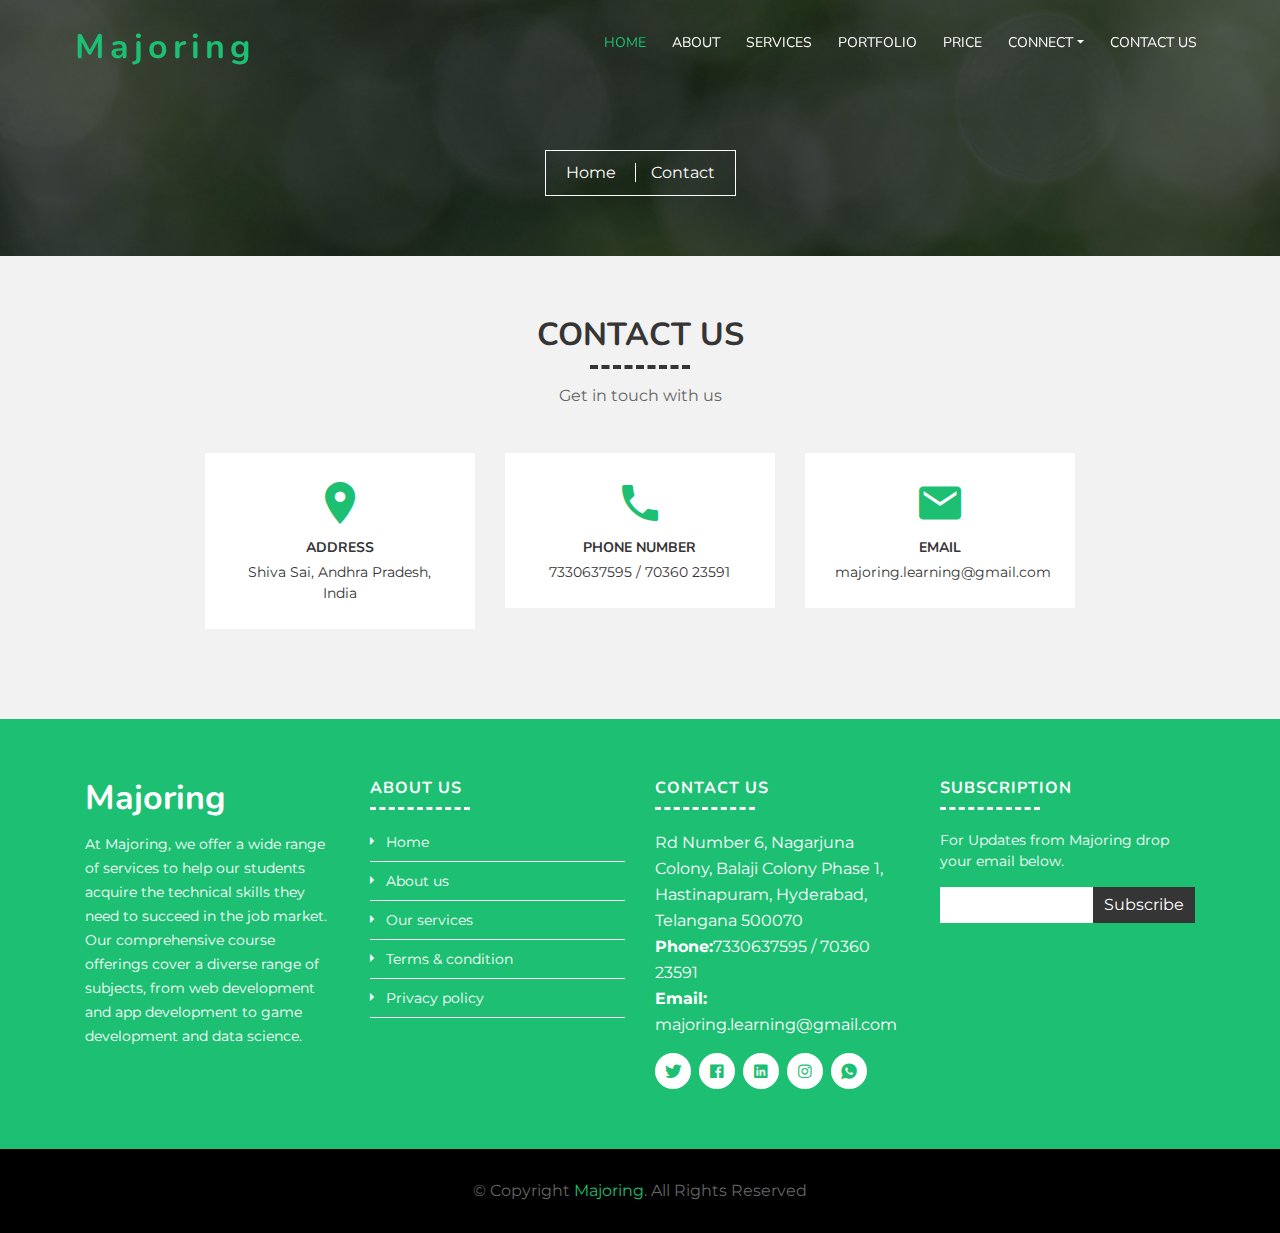
<file: contact.html>
<!DOCTYPE html>
<html lang="en">
    <head>
        <meta charset="utf-8">
        <title>Majoring-Contact</title>
        <meta content="width=device-width, initial-scale=1.0" name="viewport">
        <meta content="" name="keywords">
        <meta content="" name="description">

        <!-- Favicons -->
        <link href="img/favicon.ico" rel="icon">
        <link href="img/apple-touch-icon.png" rel="apple-touch-icon">

        <!-- Google Fonts -->
        <link href="https://fonts.googleapis.com/css?family=Montserrat:200,300|Nunito:400,700&display=swap" rel="stylesheet">

        <!-- Bootstrap CSS File -->
        <link href="vendor/bootstrap/css/bootstrap.min.css" rel="stylesheet">

        <!-- Vendor CSS Files -->
        <link href="vendor/ionicons/css/ionicons.min.css" rel="stylesheet">
        <link href="vendor/owlcarousel/assets/owl.carousel.min.css" rel="stylesheet">
        <link href="vendor/lightbox/css/lightbox.min.css" rel="stylesheet">

        <!-- Main Stylesheet -->
        <link href="css/style.css" rel="stylesheet">
    </head>

    <body>
        <!-- Header Section Start -->
        <header class="header">
            <div class="container-fluid">
                <div class="logo pull-left">
                    <h1><a href="index.html">Majoring</a></h1>
                    <!-- <a href="#"><img src="img/logo.png" alt="" title="" /></a>-->
                </div>

                <nav id="nav-menu-container">
                    <ul class="nav-menu">
                        <li class="menu-active"><a href="index.html">Home</a></li>
                        <li><a href="about.html">About</a></li>
                        <li><a href="service.html">Services</a></li>
                        <li><a href="portfolio.html">Portfolio</a></li>
                        <li><a href="price.html">Price</a></li>
                        <li class="menu-has-children"><a href="#">Connect <i class="dicon ion-md-arrow-dropdown"></i></a>
                            <ul>
                                <li><a href="https://www.instagram.com/majoring2022/?igshid=YmMyMTA2M2Y%3D" target="_blank"> Instagram </a></li>
                                <li><a href="https://www.facebook.com/profile.php?id=100090857145117" target="_blank">FaceBook</a></li>
                                <li><a href="https://www.linkedin.com/in/majoring-edutech-ba46a5269" target="_blank"> LinkedIn </a></li>
                                <li><a href="https://chat.whatsapp.com/Fv8koOGzhee3DfZ5r2m9m4" target="_blank">WhatsApp</a></li>
                                <li><a href="https://twitter.com/MajoringEdutech?t=VsJMcP53Q8a9Z1uHCivkqg&s=09" target="_blank">Twitter</a></li>
                            </ul>
                        </li>
                        <li><a href="contact.html">Contact Us </a></li>
                    </ul>
                </nav>
            </div>
        </header>
        <!-- Header Section End -->
        
        <!-- Banner Section Start-->
        <section class="banner">
            <div class="container">
                <div class="col-lg-12">
                    <div class="banner-nav">
                        <div class="banner-box">
                            <a href="index.html">Home </a>
                            <a href="contact.html">Contact</a>
                        </div>
                    </div>
                </div>
            </div>
        </section>
        <!-- Banner Section End-->

        <!-- Contact Section Start -->
        <section class="contact">
            <div class="container">
                <div class="section-header">
                    <h3 class="section-title">Contact Us</h3>
                    <p>
                        Get in touch with us
                    </p>
                </div>

                <div class="row contact-info">
                    <div class="col-md-4">
                        <div class="contact-address">
                            <i class="ion-md-pin"></i>
                            <h3>Address</h3>
                            <address>Shiva Sai, Andhra Pradesh, India</address>
                        </div>
                    </div>

                    <div class="col-md-4">
                        <div class="contact-phone">
                            <i class="ion-md-call"></i>
                            <h3>Phone Number</h3>
                            <p><a href="tel:+91-7330637595">7330637595 / 70360 23591</a></p>
                        </div>
                    </div>

                    <div class="col-md-4">
                        <div class="contact-email">
                            <i class="ion-md-mail"></i>
                            <h3>Email</h3>
                            <p><a href="mailto:majoring.learning@gmail.com">majoring.learning@gmail.com</a></p>
                        </div>
                    </div>
                </div>

                <!-- <div class="row">
                    <div class="col-md-6">
                        <div class="map">
                            <iframe src="https://www.google.com/maps/embed?pb=!1m18!1m12!1m3!1d26361250.667320687!2d-113.75533773453304!3d36.24128894212527!2m3!1f0!2f0!3f0!3m2!1i1024!2i768!4f13.1!3m3!1m2!1s0x54eab584e432360b%3A0x1c3bb99243deb742!2sUnited%20States!5e0!3m2!1sen!2sbd!4v1574923227698!5m2!1sen!2sbd" frameborder="0" style="border:0;" allowfullscreen=""></iframe>
                        </div>
                    </div>
                    <div class="col-md-6">
                        <div class="form">
                            <form class="contactForm">
                                <div class="form-row">
                                    <div class="form-group col-md-6">
                                        <input type="text" class="form-control" placeholder="Your Name" />
                                    </div>
                                    <div class="form-group col-md-6">
                                        <input type="email" class="form-control" placeholder="Your Email" />
                                    </div>
                                </div>
                                <div class="form-group">
                                    <input type="text" class="form-control" placeholder="Subject" />
                                </div>
                                <div class="form-group">
                                    <textarea class="form-control" rows="5" placeholder="Message"></textarea>
                                </div>
                                <div><button type="submit">Send Message</button></div>
                            </form>
                        </div>
                    </div>
                </div> -->
            </div>
        </section>
        <!-- Contact Section End -->

        <!-- Footer Start -->
        <footer class="footer">
            <div class="footer-top">
                <div class="container">
                    <div class="row">
                        <div class="col-lg-3 col-md-6 footer-info">
                            <h3>Majoring</h3>
                            <p>
                                At Majoring, we offer a wide range of services to help our students acquire the technical skills they need to succeed in the job market. Our comprehensive course offerings cover a diverse range of subjects, from web development and app development to game development and data science. 
                            </p>
                        </div>

                        <div class="col-lg-3 col-md-6 footer-links">
                            <h4>About Us</h4>
                            <ul>
                                <li><i class="ion-md-arrow-dropright"></i> <a href="#">Home</a></li>
                                <li><i class="ion-md-arrow-dropright"></i> <a href="#">About us</a></li>
                                <li><i class="ion-md-arrow-dropright"></i> <a href="#">Our services</a></li>
                                <li><i class="ion-md-arrow-dropright"></i> <a href="#">Terms & condition</a></li>
                                <li><i class="ion-md-arrow-dropright"></i> <a href="#">Privacy policy</a></li>
                            </ul>
                        </div>

                        <div class="col-lg-3 col-md-6 footer-contact">
                            <h4>Contact Us</h4>
                            <p>
                              Rd Number 6, Nagarjuna Colony, Balaji Colony Phase 1,<br>
                                Hastinapuram, Hyderabad, <br>
                                Telangana 500070<br>
                                <strong>Phone:</strong>7330637595 / 70360 23591<br>
                                <strong>Email:</strong> majoring.learning@gmail.com<br>
                            </p>

                            <div class="social-links">
                                <a  href="https://twitter.com/MajoringEdutech?t=VsJMcP53Q8a9Z1uHCivkqg&s=09" target="_blank"><i class="ion-logo-twitter"></i></a>
                                <a href="https://www.facebook.com/profile.php?id=100090857145117" target="_blank"><i class="ion-logo-facebook"></i></a>
                                <a href="https://www.linkedin.com/in/majoring-edutech-ba46a5269" target="_blank"><i class="ion-logo-linkedin"></i></a>
                                <a href="https://www.instagram.com/majoring2022/?igshid=YmMyMTA2M2Y%3D" target="_blank"><i class="ion-logo-instagram"></i></a>
                                <a href="https://chat.whatsapp.com/Fv8koOGzhee3DfZ5r2m9m4" target="_blank"><i class="ion-logo-whatsapp"></i></a>
                            </div>

                        </div>

                        <div class="col-lg-3 col-md-6 footer-newsletter">
                            <h4>Subscription</h4>
                            <p>  
                                For Updates from Majoring drop your email below.
                            </p>
                            <form action="" method="post">
                                <input type="email" name="email"><input type="submit"  value="Subscribe">
                            </form>
                        </div>

                    </div>
                </div>
            </div>

            <div class="container">
                <div class="copyright">
                    &copy; Copyright <a href="">Majoring</a>. All Rights Reserved<br>
					
                </div>
            </div>
        </footer>
        <!-- Footer End -->

        <a href="#" class="back-to-top"><i class="ion-md-arrow-dropup"></i></a>

        <!-- Vendor JS Files -->
        <script src="vendor/jquery/jquery.min.js"></script>
        <script src="vendor/jquery/jquery-migrate.min.js"></script>
        <script src="vendor/bootstrap/js/bootstrap.bundle.min.js"></script>
        <script src="vendor/easing/easing.min.js"></script>
        <script src="vendor/superfish/hoverIntent.js"></script>
        <script src="vendor/superfish/superfish.min.js"></script>
        <script src="vendor/waypoints/waypoints.min.js"></script>
        <script src="vendor/touchSwipe/jquery.touchSwipe.min.js"></script>
        <script src="vendor/counterup/counterup.min.js"></script>
        <script src="vendor/owlcarousel/owl.carousel.min.js"></script>
        <script src="vendor/isotope/isotope.pkgd.min.js"></script>
        <script src="vendor/lightbox/js/lightbox.min.js"></script>

        <!-- Main Javascript File -->
        <script src="js/main.js"></script>

    </body>
</html>
</file>
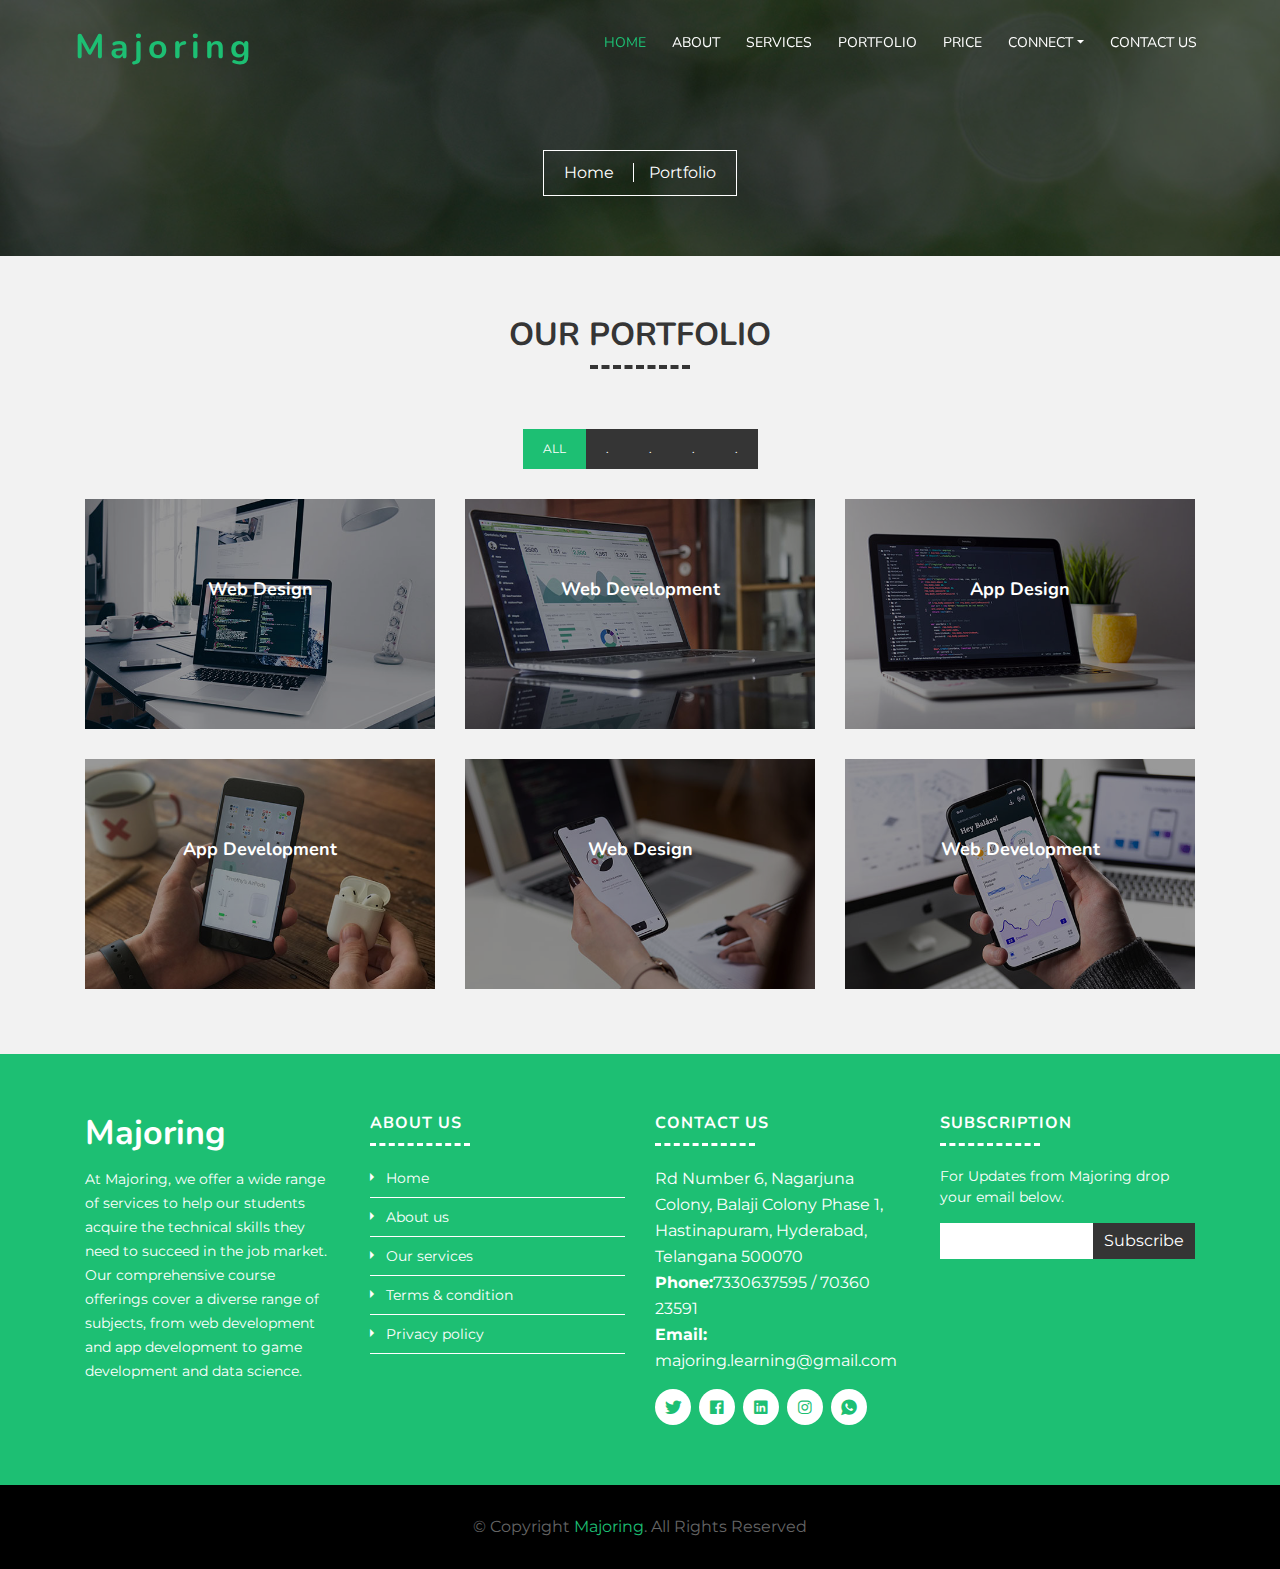
<file: portfolio.html>
<!DOCTYPE html>
<html lang="en">
    <head>
        <meta charset="utf-8">
        <title>Majoring Portfolio</title>
        <meta content="width=device-width, initial-scale=1.0" name="viewport">
        <meta content="" name="keywords">
        <meta content="" name="description">

        <!-- Favicons -->
        <link href="img/favicon.ico" rel="icon">
        <link href="img/apple-touch-icon.png" rel="apple-touch-icon">

        <!-- Google Fonts -->
        <link href="https://fonts.googleapis.com/css?family=Montserrat:200,300|Nunito:400,700&display=swap" rel="stylesheet">

        <!-- Bootstrap CSS File -->
        <link href="vendor/bootstrap/css/bootstrap.min.css" rel="stylesheet">

        <!-- Vendor CSS Files -->
        <link href="vendor/ionicons/css/ionicons.min.css" rel="stylesheet">
        <link href="vendor/owlcarousel/assets/owl.carousel.min.css" rel="stylesheet">
        <link href="vendor/lightbox/css/lightbox.min.css" rel="stylesheet">

        <!-- Main Stylesheet -->
        <link href="css/style.css" rel="stylesheet">
    </head>

    <body>
        <!-- Header Section Start -->
        <header class="header">
            <div class="container-fluid">
                <div class="logo pull-left">
                    <h1><a href="index.html">Majoring</a></h1>
                    <!-- <a href="#"><img src="img/logo.png" alt="" title="" /></a>-->
                </div>

                <nav id="nav-menu-container">
                    <ul class="nav-menu">
                        
                            <li class="menu-active"><a href="index.html">Home</a></li>
                            <li><a href="about.html">About</a></li>
                            <li><a href="service.html">Services</a></li>
                            <li><a href="portfolio.html">Portfolio</a></li>
                            <li><a href="price.html">Price</a></li>
                            <li class="menu-has-children"><a href="#">Connect <i class="dicon ion-md-arrow-dropdown"></i></a>
                                <ul>
                                    <li><a href="https://www.instagram.com/majoring2022/?igshid=YmMyMTA2M2Y%3D" target="_blank"> Instagram </a></li>
                                    <li><a href="https://www.facebook.com/profile.php?id=100090857145117" target="_blank">FaceBook</a></li>
                                    <li><a href="https://www.linkedin.com/in/majoring-edutech-ba46a5269" target="_blank"> LinkedIn </a></li>
                                    <li><a href="https://chat.whatsapp.com/Fv8koOGzhee3DfZ5r2m9m4" target="_blank">WhatsApp</a></li>
                                    <li><a href="https://twitter.com/MajoringEdutech?t=VsJMcP53Q8a9Z1uHCivkqg&s=09" target="_blank">Twitter</a></li>
                                </ul>
                            </li>
                            <li><a href="contact.html">Contact Us </a></li>
                        
                    </ul>
                </nav>
            </div>
        </header>
        <!-- Header Section End -->
        
        <!-- Banner Section Start-->
        <section class="banner">
            <div class="container">
                <div class="col-lg-12">
                    <div class="banner-nav">
                        <div class="banner-box">
                            <a href="index.html">Home </a>
                            <a href="portfolio.html">Portfolio</a>
                        </div>
                    </div>
                </div>
            </div>
        </section>
        <!-- Banner Section End-->

        <!-- Portfolio Section Start -->
        <section class="portfolio">
            <div class="container">

                <header class="section-header">
                    <h3 class="section-title">Our Portfolio</h3>
                    <p>
                    </p>
                </header>

                <div class="row">
                    <div class="col-lg-12">
                        <ul id="portfolio-flters">
                            <li data-filter="*" class="filter-active">All</li>
                            <li data-filter=".web-des">.</li>
                            <li data-filter=".web-dev">. </li>
                            <li data-filter=".app-des"> .</li>
                            <li data-filter=".app-dev"> . </li>
                        </ul>
                    </div>
                </div>

                <div class="row portfolio-container">
                    <div class="col-lg-4 col-md-6 portfolio-item web-des">
                        <div class="portfolio-wrap">
                            <figure>
                                <img src="img/portfolio-1.jpg" class="img-fluid" alt="Portfolio">
                                <a href="img/portfolio-1.jpg" data-lightbox="portfolio" data-title="Lorem ipsum dolor" class="link-preview" title="Preview"><i class="ion-md-eye"></i></a>
                                <a href="https://wa.me/7330637595?text= Hi, I want to join Web Design Course On Majoring. " target="_blank" class="link-details" title="More Details"><i class="ion-md-open"></i></a>
                            </figure>

                            <div class="portfolio-info">
                                <h4>Web Design</h4>
                                <p></p>
                            </div>
                        </div>
                    </div>

                    <div class="col-lg-4 col-md-6 portfolio-item web-dev">
                        <div class="portfolio-wrap">
                            <figure>
                                <img src="img/portfolio-2.jpg" class="img-fluid" alt="Portfolio">
                                <a href="img/portfolio-2.jpg" class="link-preview" data-lightbox="portfolio" data-title="Nulla ullamcorper pharetra" title="Preview"><i class="ion-md-eye"></i></a>
                                <a href="https://wa.me/7330637595?text= Hi, I want to join Web Devlopment Course On Majoring. " target="_blank" class="link-details" title="More Details"><i class="ion-md-open"></i></a>
                            </figure>

                            <div class="portfolio-info">
                                <h4>Web Development</h4>
                                <p></p>
                            </div>
                        </div>
                    </div>

                    <div class="col-lg-4 col-md-6 portfolio-item app-des">
                        <div class="portfolio-wrap">
                            <figure>
                                <img src="img/portfolio-3.jpg" class="img-fluid" alt="Portfolio">
                                <a href="img/portfolio-3.jpg" class="link-preview" data-lightbox="portfolio" data-title="Phasellus eget dictum" title="Preview"><i class="ion-md-eye"></i></a>
                                <a href="https://wa.me/7330637595?text= Hi, I want to join App Designing Course On Majoring. " target="_blank" class="link-details" title="More Details"><i class="ion-md-open"></i></a>
                            </figure>

                            <div class="portfolio-info">
                                <h4>App Design</h4>
                                <p></p>
                            </div>
                        </div>
                    </div>

                    <div class="col-lg-4 col-md-6 portfolio-item app-dev">
                        <div class="portfolio-wrap">
                            <figure>
                                <img src="img/portfolio-4.jpg" class="img-fluid" alt="Portfolio">
                                <a href="img/portfolio-4.jpg" data-lightbox="portfolio" data-title="Lorem ipsum dolor" class="link-preview" title="Preview"><i class="ion-md-eye"></i></a>
                                <a href="https://wa.me/7330637595?text= Hi, I want to join App Devlopment Course On Majoring. " target="_blank" class="link-details" title="More Details"><i class="ion-md-open"></i></a>
                            </figure>

                            <div class="portfolio-info">
                                <h4> App Development</h4>
                                <p></p>
                            </div>
                        </div>
                    </div>

                    <div class="col-lg-4 col-md-6 portfolio-item web-des">
                        <div class="portfolio-wrap">
                            <figure>
                                <img src="img/portfolio-5.jpg" class="img-fluid" alt="Portfolio">
                                <a href="img/portfolio-5.jpg" class="link-preview" data-lightbox="portfolio" data-title="Nulla ullamcorper pharetra" title="Preview"><i class="ion-md-eye"></i></a>
                                <a href="https://wa.me/7330637595?text= Hi, I want to join Web Designing Course On Majoring. " target="_blank" class="link-details" title="More Details"><i class="ion-md-open"></i></a>
                            </figure>

                            <div class="portfolio-info">
                                <h4>Web Design</h4>
                                <p></p>
                            </div>
                        </div>
                    </div>

                    <div class="col-lg-4 col-md-6 portfolio-item web-dev">
                        <div class="portfolio-wrap">
                            <figure>
                                <img src="img/portfolio-6.jpg" class="img-fluid" alt="Portfolio">
                                <a href="img/portfolio-6.jpg" class="link-preview" data-lightbox="portfolio" data-title="Phasellus eget dictum" title="Preview"><i class="ion-md-eye"></i></a>
                                <a href="https://wa.me/7330637595?text= Hi, I want to join Web Devlopment Course On Majoring. " target="_blank" class="link-details" title="More Details"><i class="ion-md-open"></i></a>
                            </figure>

                            <div class="portfolio-info">
                                <h4>Web Development</h4>
                                <p></p>
                            </div>
                        </div>
                    </div>

                </div>
            </div>
        </section>
        <!-- Portfolio Section End -->

        <!-- Footer Start -->
        <footer class="footer">
            <div class="footer-top">
                <div class="container">
                    <div class="row">
                        <div class="col-lg-3 col-md-6 footer-info">
                            <h3>Majoring</h3>
                            <p>
                                At Majoring, we offer a wide range of services to help our students acquire the technical skills they need to succeed in the job market. Our comprehensive course offerings cover a diverse range of subjects, from web development and app development to game development and data science. 
                            </p>
                        </div>

                        <div class="col-lg-3 col-md-6 footer-links">
                            <h4>About Us</h4>
                            <ul>
                                <li><i class="ion-md-arrow-dropright"></i> <a href="#">Home</a></li>
                                <li><i class="ion-md-arrow-dropright"></i> <a href="#">About us</a></li>
                                <li><i class="ion-md-arrow-dropright"></i> <a href="#">Our services</a></li>
                                <li><i class="ion-md-arrow-dropright"></i> <a href="#">Terms & condition</a></li>
                                <li><i class="ion-md-arrow-dropright"></i> <a href="#">Privacy policy</a></li>
                            </ul>
                        </div>

                        <div class="col-lg-3 col-md-6 footer-contact">
                            <h4>Contact Us</h4>
                            <p>
                               Rd Number 6, Nagarjuna Colony, Balaji Colony Phase 1,<br>
                                Hastinapuram, Hyderabad, <br>
                                Telangana 500070<br>
                                <strong>Phone:</strong>7330637595 / 70360 23591<br>
                                <strong>Email:</strong> majoring.learning@gmail.com<br>
                            </p>

                            <div class="social-links">
                                <a  href="https://twitter.com/MajoringEdutech?t=VsJMcP53Q8a9Z1uHCivkqg&s=09" target="_blank"><i class="ion-logo-twitter"></i></a>
                                <a href="https://www.facebook.com/profile.php?id=100090857145117" target="_blank"><i class="ion-logo-facebook"></i></a>
                                <a href="https://www.linkedin.com/in/majoring-edutech-ba46a5269" target="_blank"><i class="ion-logo-linkedin"></i></a>
                                <a href="https://www.instagram.com/majoring2022/?igshid=YmMyMTA2M2Y%3D" target="_blank"><i class="ion-logo-instagram"></i></a>
                                <a href="https://chat.whatsapp.com/Fv8koOGzhee3DfZ5r2m9m4" target="_blank"><i class="ion-logo-whatsapp"></i></a>
                            </div>

                        </div>

                        <div class="col-lg-3 col-md-6 footer-newsletter">
                            <h4>Subscription</h4>
                            <p>  
                                For Updates from Majoring drop your email below.
                            </p>
                            <form action="" method="post">
                                <input type="email" name="email"><input type="submit"  value="Subscribe">
                            </form>
                        </div>

                    </div>
                </div>
            </div>

            <div class="container">
                <div class="copyright">
                    &copy; Copyright <a href="">Majoring</a>. All Rights Reserved<br>
					
                </div>
            </div>
        </footer>
        <!-- Footer End -->

        <a href="#" class="back-to-top"><i class="ion-md-arrow-dropup"></i></a>

        <!-- Vendor JS Files -->
        <script src="vendor/jquery/jquery.min.js"></script>
        <script src="vendor/jquery/jquery-migrate.min.js"></script>
        <script src="vendor/bootstrap/js/bootstrap.bundle.min.js"></script>
        <script src="vendor/easing/easing.min.js"></script>
        <script src="vendor/superfish/hoverIntent.js"></script>
        <script src="vendor/superfish/superfish.min.js"></script>
        <script src="vendor/waypoints/waypoints.min.js"></script>
        <script src="vendor/touchSwipe/jquery.touchSwipe.min.js"></script>
        <script src="vendor/counterup/counterup.min.js"></script>
        <script src="vendor/owlcarousel/owl.carousel.min.js"></script>
        <script src="vendor/isotope/isotope.pkgd.min.js"></script>
        <script src="vendor/lightbox/js/lightbox.min.js"></script>

        <!-- Main Javascript File -->
        <script src="js/main.js"></script>

    </body>
</html>
</file>
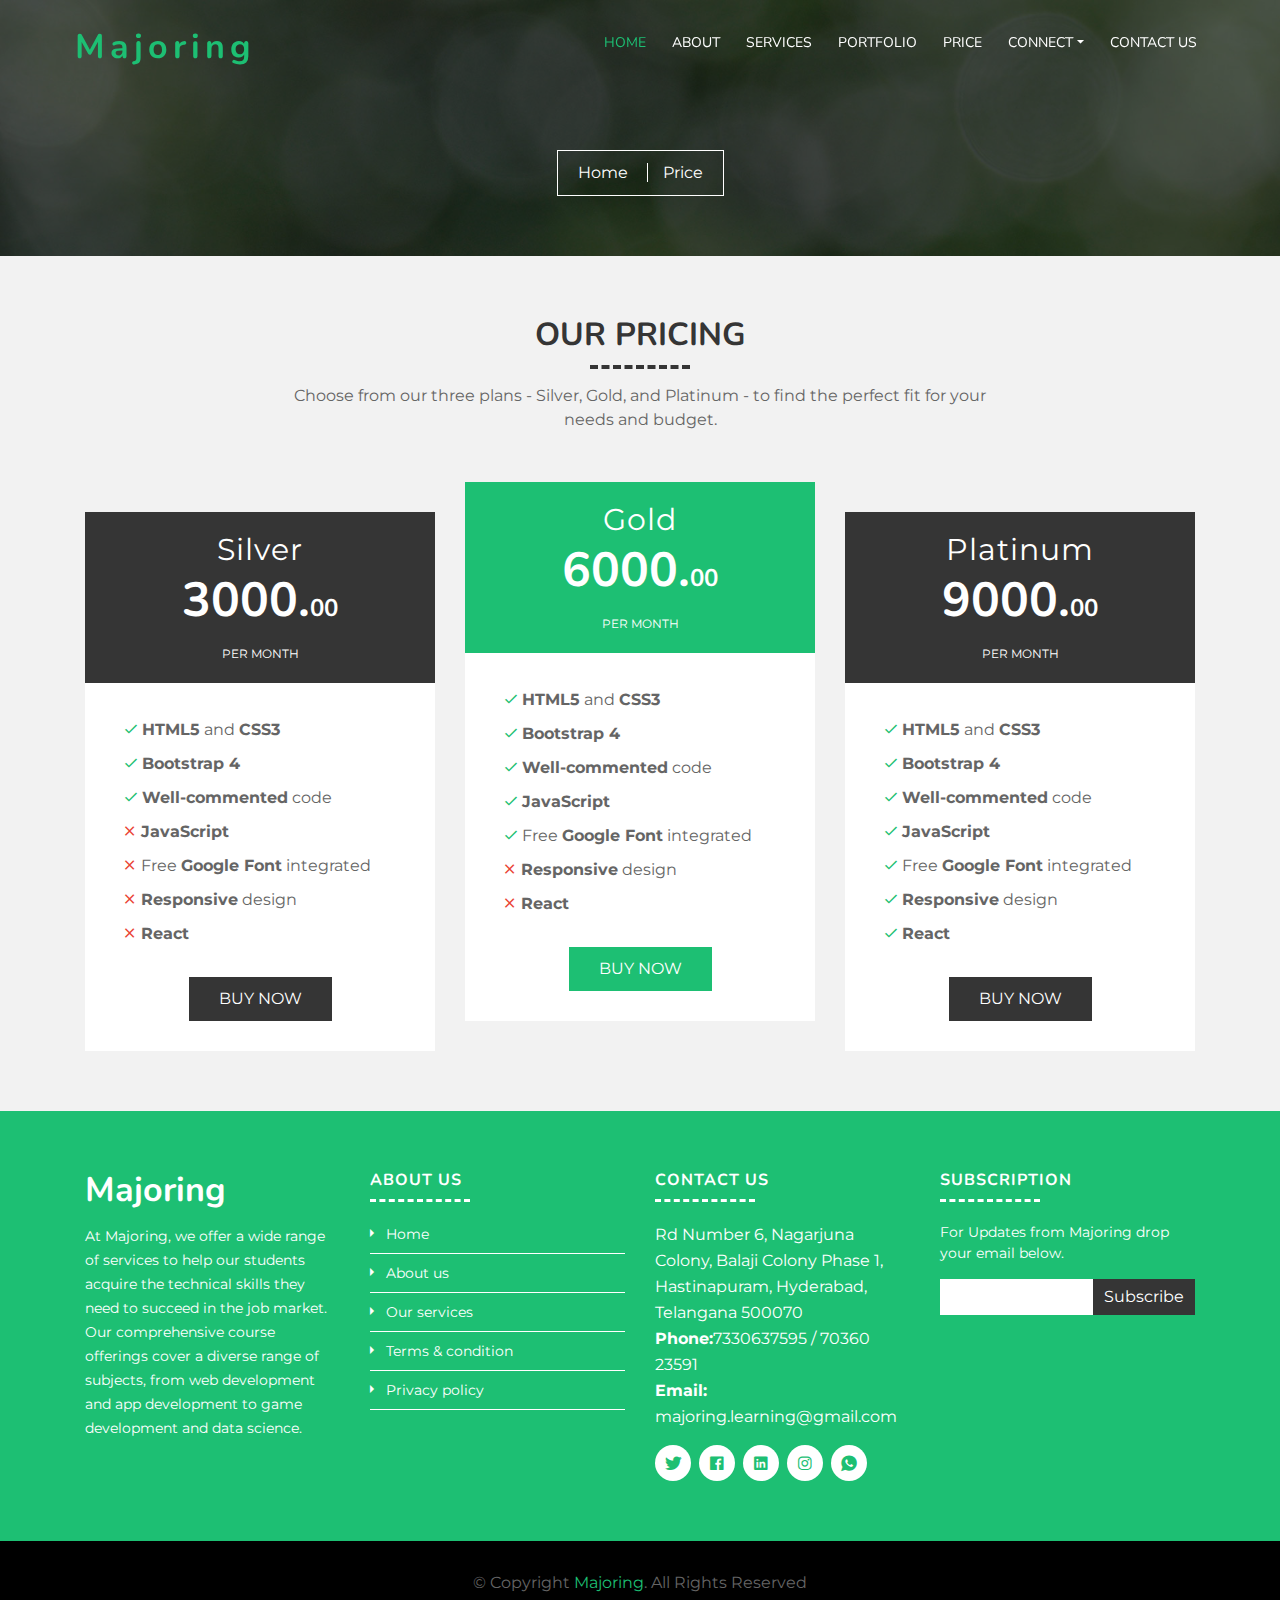
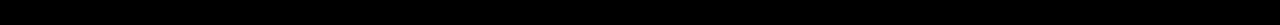
<file: price.html>
<!DOCTYPE html>
<html lang="en">
    <head>
        <meta charset="utf-8">
        <title>Majoring-Price</title>
        <meta content="width=device-width, initial-scale=1.0" name="viewport">
        <meta content="" name="keywords">
        <meta content="" name="description">

        <!-- Favicons -->
        <link href="img/favicon.ico" rel="icon">
        <link href="img/apple-touch-icon.png" rel="apple-touch-icon">

        <!-- Google Fonts -->
        <link href="https://fonts.googleapis.com/css?family=Montserrat:200,300|Nunito:400,700&display=swap" rel="stylesheet">

        <!-- Bootstrap CSS File -->
        <link href="vendor/bootstrap/css/bootstrap.min.css" rel="stylesheet">

        <!-- Vendor CSS Files -->
        <link href="vendor/ionicons/css/ionicons.min.css" rel="stylesheet">
        <link href="vendor/owlcarousel/assets/owl.carousel.min.css" rel="stylesheet">
        <link href="vendor/lightbox/css/lightbox.min.css" rel="stylesheet">

        <!-- Main Stylesheet -->
        <link href="css/style.css" rel="stylesheet">
    </head>

    <body>
        <!-- Header Section Start -->
        <header class="header">
            <div class="container-fluid">
                <div class="logo pull-left">
                    <h1><a href="index.html"> Majoring </a></h1>
                    <!-- <a href="#"><img src="img/logo.png" alt="" title="" /></a>-->
                </div>

                <nav id="nav-menu-container">
                    <ul class="nav-menu">
                        <li class="menu-active"><a href="index.html">Home</a></li>
                        <li><a href="about.html">About</a></li>
                        <li><a href="service.html">Services</a></li>
                        <li><a href="portfolio.html">Portfolio</a></li>
                        <li><a href="price.html">Price</a></li>
                        <li class="menu-has-children"><a href="#">Connect <i class="dicon ion-md-arrow-dropdown"></i></a>
                            <ul>
                                <li><a href="https://www.instagram.com/majoring2022/?igshid=YmMyMTA2M2Y%3D" target="_blank"> Instagram </a></li>
                                <li><a href="https://www.facebook.com/profile.php?id=100090857145117" target="_blank">FaceBook</a></li>
                                <li><a href="https://www.linkedin.com/in/majoring-edutech-ba46a5269" target="_blank"> LinkedIn </a></li>
                                <li><a href="https://chat.whatsapp.com/Fv8koOGzhee3DfZ5r2m9m4" target="_blank">WhatsApp</a></li>
                                <li><a href="https://twitter.com/MajoringEdutech?t=VsJMcP53Q8a9Z1uHCivkqg&s=09" target="_blank">Twitter</a></li>
                            </ul>
                        </li>
                        <li><a href="contact.html">Contact Us </a></li>
                    </ul>
                </nav>
            </div>
        </header>
        <!-- Header Section End -->
        
        <!-- Banner Section Start-->
        <section class="banner">
            <div class="container">
                <div class="col-lg-12">
                    <div class="banner-nav">
                        <div class="banner-box">
                            <a href="index.html">Home </a>
                            <a href="price.html">Price</a>
                        </div>
                    </div>
                </div>
            </div>
        </section>
        <!-- Banner Section End-->

        <!--Pricing Section start-->
        <section class="pricing">
            <div class="container">
                <header class="section-header">
                    <h3>Our Pricing</h3>
                    <p>
                        Choose from our three plans - Silver, Gold, and Platinum - to find the perfect fit for your needs and budget. 
                    </p>
                </header>
                <div class="row">
                    <div class="col-md-4">
                        <div class="price-content">
                            <div class="price-plan">
                                <p class="price-title">Silver</p>
                                <h2 class="price-amount">3000.<span>00</span></h2>
                                <p class="price-date">Per Month</p>
                            </div>
                            <ul class="price-details">
                                <li><i class="ion-md-checkmark"></i><strong>HTML5</strong> and <strong>CSS3</strong></li>
                                <li><i class="ion-md-checkmark"></i><strong>Bootstrap 4</strong></li>
                                <li><i class="ion-md-checkmark"></i><strong>Well-commented</strong> code</li>
                                <li><i class="ion-md-close"></i><strong>JavaScript</strong> </li>
                                <li><i class="ion-md-close"></i>Free <strong>Google Font</strong> integrated</li>
                                <li><i class="ion-md-close"></i><strong>Responsive</strong> design</li>
                                <li><i class="ion-md-close"></i><strong>React</strong> </li>
                            </ul>
                            <a href="https://wa.me/7330637595?text= Hi, I want to Buy Silver Plan On Majoring. " target="_blank" class="btn mian-btn price-btn">Buy Now</a>
                        </div>
                    </div>
                    <div class="col-md-4">
                        <div class="price-content features-price">
                            <div class="price-plan">
                                <p class="price-title">Gold</p>
                                <h2 class="price-amount">6000.<span>00</span></h2>
                                <p class="price-date">Per Month</p>
                            </div>
                            <ul class="price-details">
                                <li><i class="ion-md-checkmark"></i><strong>HTML5</strong> and <strong>CSS3</strong></li>
                                <li><i class="ion-md-checkmark"></i><strong>Bootstrap 4</strong></li>
                                <li><i class="ion-md-checkmark"></i><strong>Well-commented</strong> code</li>
                                <li><i class="ion-md-checkmark"></i><strong>JavaScript</strong> </li>
                                <li><i class="ion-md-checkmark"></i>Free <strong>Google Font</strong> integrated</li>
                                <li><i class="ion-md-close"></i><strong>Responsive</strong> design</li>
                                <li><i class="ion-md-close"></i><strong>React</strong> </li>
                            </ul>
                            <a href="https://wa.me/7330637595?text= Hi, I want to Buy Gold Plan On Majoring. " target="_blank" class="btn mian-btn price-btn features-price-btn">Buy Now</a>
                        </div>
                    </div>
                    <div class="col-md-4">
                        <div class="price-content">
                            <div class="price-plan">
                                <p class="price-title">Platinum</p>
                                <h2 class="price-amount">9000.<span>00</span></h2>
                                <p class="price-date">Per Month</p>
                            </div>
                            <ul class="price-details">
                                <li><i class="ion-md-checkmark"></i><strong>HTML5</strong> and <strong>CSS3</strong></li>
                                <li><i class="ion-md-checkmark"></i><strong>Bootstrap 4</strong></li>
                                <li><i class="ion-md-checkmark"></i><strong>Well-commented</strong> code</li>
                                <li><i class="ion-md-checkmark"></i><strong>JavaScript</strong> </li>
                                <li><i class="ion-md-checkmark"></i>Free <strong>Google Font</strong> integrated</li>
                                <li><i class="ion-md-checkmark"></i><strong>Responsive</strong> design</li>
                                <li><i class="ion-md-checkmark"></i><strong>React</strong> </li>
                            </ul>
                            <a href="https://wa.me/7330637595?text= Hi, I want to Buy Platinum Plan On Majoring. " target="_blank" class="btn mian-btn price-btn">Buy Now</a>
                        </div>
                    </div>
                </div>
            </div>
        </section>
        <!--Pricing Section End-->

        <!-- Footer Start -->
        <footer class="footer">
            <div class="footer-top">
                <div class="container">
                    <div class="row">
                        <div class="col-lg-3 col-md-6 footer-info">
                            <h3>Majoring</h3>
                            <p>
                                At Majoring, we offer a wide range of services to help our students acquire the technical skills they need to succeed in the job market. Our comprehensive course offerings cover a diverse range of subjects, from web development and app development to game development and data science. 
                            </p>
                        </div>

                        <div class="col-lg-3 col-md-6 footer-links">
                            <h4>About Us</h4>
                            <ul>
                                <li><i class="ion-md-arrow-dropright"></i> <a href="#">Home</a></li>
                                <li><i class="ion-md-arrow-dropright"></i> <a href="#">About us</a></li>
                                <li><i class="ion-md-arrow-dropright"></i> <a href="#">Our services</a></li>
                                <li><i class="ion-md-arrow-dropright"></i> <a href="#">Terms & condition</a></li>
                                <li><i class="ion-md-arrow-dropright"></i> <a href="#">Privacy policy</a></li>
                            </ul>
                        </div>

                        <div class="col-lg-3 col-md-6 footer-contact">
                            <h4>Contact Us</h4>
                            <p>
                               Rd Number 6, Nagarjuna Colony, Balaji Colony Phase 1,<br>
                                Hastinapuram, Hyderabad, <br>
                                Telangana 500070<br>
                                <strong>Phone:</strong>7330637595 / 70360 23591<br>
                                <strong>Email:</strong> majoring.learning@gmail.com<br>
                            </p>

                            <div class="social-links">
                                <a  href="https://twitter.com/MajoringEdutech?t=VsJMcP53Q8a9Z1uHCivkqg&s=09" target="_blank"><i class="ion-logo-twitter"></i></a>
                                <a href="https://www.facebook.com/profile.php?id=100090857145117" target="_blank"><i class="ion-logo-facebook"></i></a>
                                <a href="https://www.linkedin.com/in/majoring-edutech-ba46a5269" target="_blank"><i class="ion-logo-linkedin"></i></a>
                                <a href="https://www.instagram.com/majoring2022/?igshid=YmMyMTA2M2Y%3D" target="_blank"><i class="ion-logo-instagram"></i></a>
                                <a href="https://chat.whatsapp.com/Fv8koOGzhee3DfZ5r2m9m4" target="_blank"><i class="ion-logo-whatsapp"></i></a>
                            </div>

                        </div>

                        <div class="col-lg-3 col-md-6 footer-newsletter">
                            <h4>Subscription</h4>
                            <p>  
                                For Updates from Majoring drop your email below.
                            </p>
                            <form action="" method="post">
                                <input type="email" name="email"><input type="submit"  value="Subscribe">
                            </form>
                        </div>

                    </div>
                </div>
            </div>

            <div class="container">
                <div class="copyright">
                    &copy; Copyright <a href="">Majoring</a>. All Rights Reserved<br>
					
                </div>
            </div>
        </footer>
        <!-- Footer End -->

        <a href="#" class="back-to-top"><i class="ion-md-arrow-dropup"></i></a>

        <!-- Vendor JS Files -->
        <script src="vendor/jquery/jquery.min.js"></script>
        <script src="vendor/jquery/jquery-migrate.min.js"></script>
        <script src="vendor/bootstrap/js/bootstrap.bundle.min.js"></script>
        <script src="vendor/easing/easing.min.js"></script>
        <script src="vendor/superfish/hoverIntent.js"></script>
        <script src="vendor/superfish/superfish.min.js"></script>
        <script src="vendor/waypoints/waypoints.min.js"></script>
        <script src="vendor/touchSwipe/jquery.touchSwipe.min.js"></script>
        <script src="vendor/counterup/counterup.min.js"></script>
        <script src="vendor/owlcarousel/owl.carousel.min.js"></script>
        <script src="vendor/isotope/isotope.pkgd.min.js"></script>
        <script src="vendor/lightbox/js/lightbox.min.js"></script>

        <!-- Main Javascript File -->
        <script src="js/main.js"></script>

    </body>
</html>
</file>
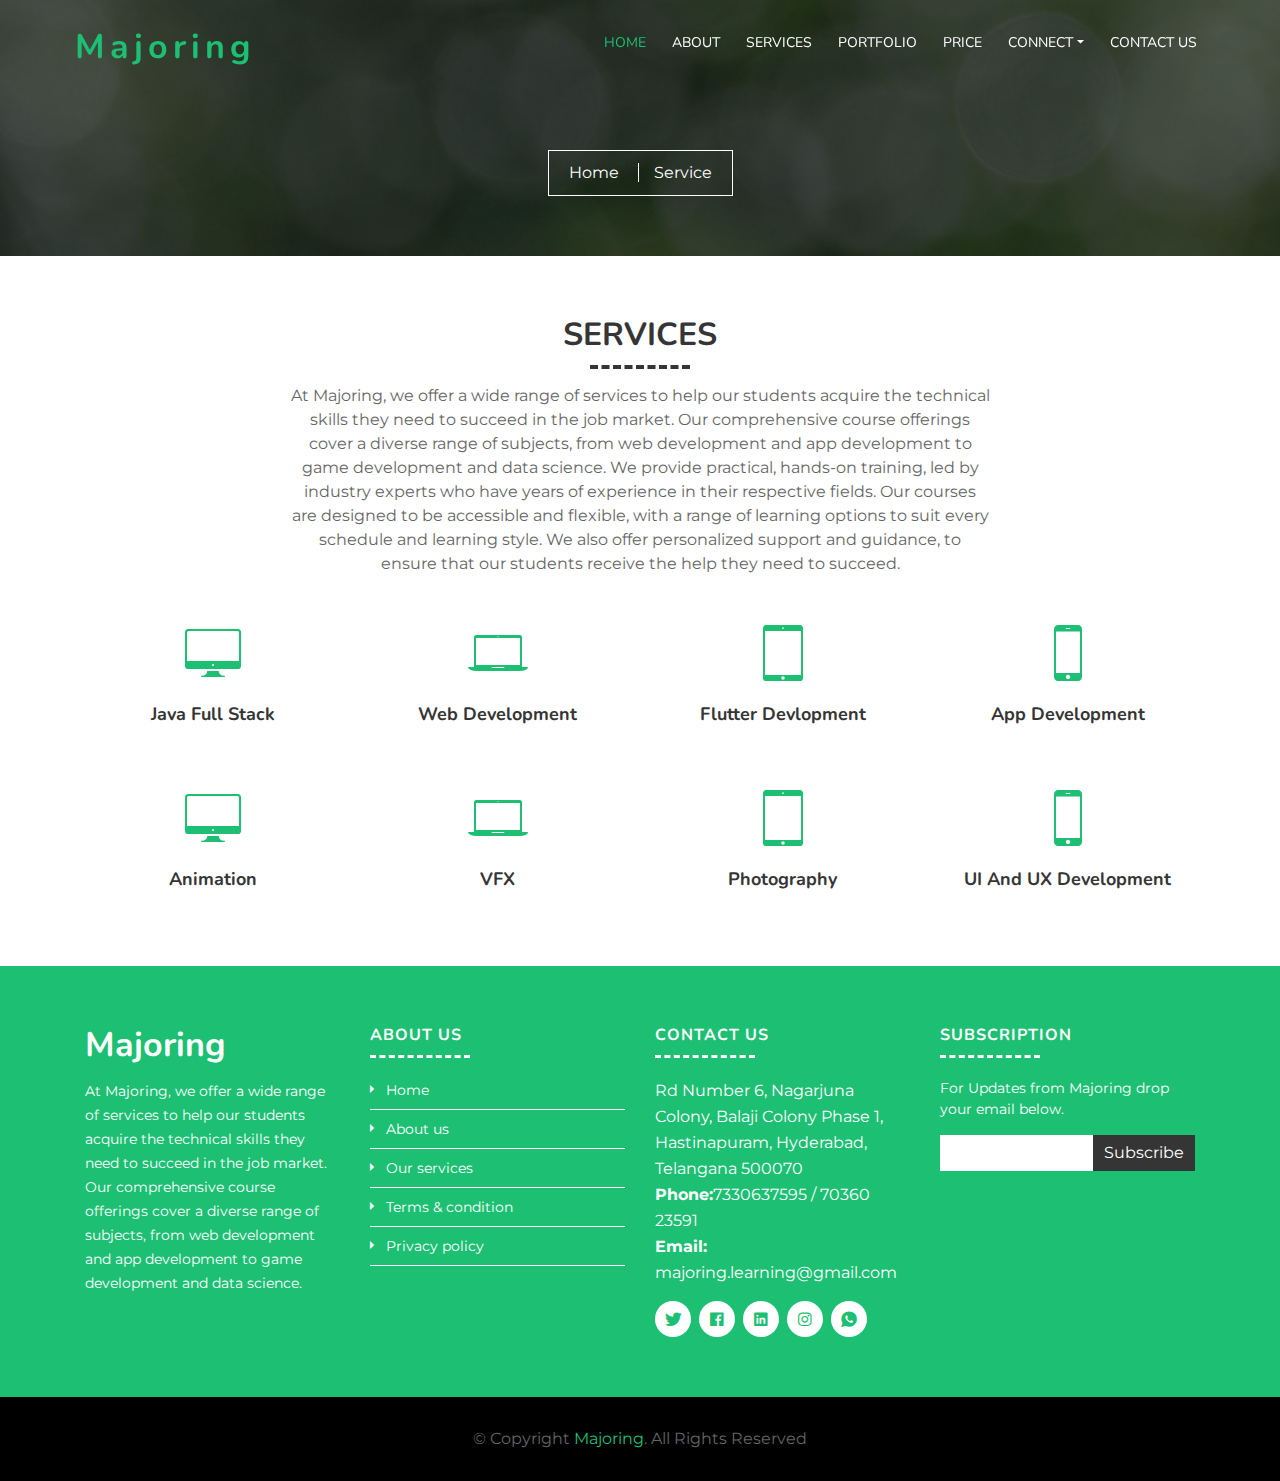
<file: service.html>
<!DOCTYPE html>
<html lang="en">
    <head>
        <meta charset="utf-8">
        <title> Majoring-Services </title>
        <meta content="width=device-width, initial-scale=1.0" name="viewport">
        <meta content="" name="keywords">
        <meta content="" name="description">

        <!-- Favicons -->
        <link href="img/favicon.ico" rel="icon">
        <link href="img/apple-touch-icon.png" rel="apple-touch-icon">

        <!-- Google Fonts -->
        <link href="https://fonts.googleapis.com/css?family=Montserrat:200,300|Nunito:400,700&display=swap" rel="stylesheet">

        <!-- Bootstrap CSS File -->
        <link href="vendor/bootstrap/css/bootstrap.min.css" rel="stylesheet">

        <!-- Vendor CSS Files -->
        <link href="vendor/ionicons/css/ionicons.min.css" rel="stylesheet">
        <link href="vendor/owlcarousel/assets/owl.carousel.min.css" rel="stylesheet">
        <link href="vendor/lightbox/css/lightbox.min.css" rel="stylesheet">

        <!-- Main Stylesheet -->
        <link href="css/style.css" rel="stylesheet">
    </head>

    <body>
        <!-- Header Section Start -->
        <header class="header">
            <div class="container-fluid">
                <div class="logo pull-left">
                    <h1><a href="index.html"> Majoring </a></h1>
                    <!-- <a href="#"><img src="img/logo.png" alt="" title="" /></a>-->
                </div>

                <nav id="nav-menu-container">
                    <ul class="nav-menu">
                        <li class="menu-active"><a href="index.html">Home</a></li>
                        <li><a href="about.html">About</a></li>
                        <li><a href="service.html">Services</a></li>
                        <li><a href="portfolio.html">Portfolio</a></li>
                        <li><a href="price.html">Price</a></li>
                        <li class="menu-has-children"><a href="#">Connect <i class="dicon ion-md-arrow-dropdown"></i></a>
                            <ul>
                                <li><a href="https://www.instagram.com/majoring2022/?igshid=YmMyMTA2M2Y%3D" target="_blank"> Instagram </a></li>
                                <li><a href="https://www.facebook.com/profile.php?id=100090857145117" target="_blank">FaceBook</a></li>
                                <li><a href="https://www.linkedin.com/in/majoring-edutech-ba46a5269" target="_blank"> LinkedIn </a></li>
                                <li><a href="https://chat.whatsapp.com/Fv8koOGzhee3DfZ5r2m9m4" target="_blank">WhatsApp</a></li>
                                <li><a href="https://twitter.com/MajoringEdutech?t=VsJMcP53Q8a9Z1uHCivkqg&s=09" target="_blank">Twitter</a></li>
                            </ul>
                        </li>
                        <li><a href="contact.html">Contact Us </a></li>
                    </ul>
                </nav>
            </div>
        </header>
        <!-- Header Section End -->
        
        <!-- Banner Section Start-->
        <section class="banner">
            <div class="container">
                <div class="col-lg-12">
                    <div class="banner-nav">
                        <div class="banner-box">
                            <a href="index.html">Home </a>
                            <a href="service.html">Service</a>
                        </div>
                    </div>
                </div>
            </div>
        </section>
        <!-- Banner Section End-->

        <!-- Services Section Start -->
        <section id="services" class="services">
            <div class="container">
                <header class="section-header">
                    <h3>Services</h3>
                    <p>
                        At Majoring, we offer a wide range of services to help our students acquire the technical skills they need to succeed in the job market. Our comprehensive course offerings cover a diverse range of subjects, from web development and app development to game development and data science. We provide practical, hands-on training, led by industry experts who have years of experience in their respective fields. Our courses are designed to be accessible and flexible, with a range of learning options to suit every schedule and learning style. We also offer personalized support and guidance, to ensure that our students receive the help they need to succeed.
                    </p>
                </header>
                <div class="row">
                    <div class="col-sm-6 col-md-4 col-lg-3">
                        <div class="single-service">
                            <i class="ion-ios-desktop"></i>
                            <h4><a href="">Java Full Stack</a></h4>
                            <p>

                            </p>
                        </div>
                    </div>
                    <div class="col-sm-6 col-md-4 col-lg-3">
                        <div class="single-service">
                            <i class="ion-ios-laptop"></i>
                            <h4><a href="">Web Development</a></h4>
                            <p>

                            </p>
                        </div>
                    </div>
                    <div class="col-sm-6 col-md-4 col-lg-3">
                        <div class="single-service">
                            <i class="ion-ios-tablet-portrait"></i>
                            <h4><a href="">Flutter Devlopment</a></h4>
                            <p>

                            </p>
                        </div>
                    </div>
                    <div class="col-sm-6 col-md-4 col-lg-3">
                        <div class="single-service">
                            <i class="ion-ios-phone-portrait"></i>
                            <h4><a href="">App Development</a></h4>
                            <p>

                            </p>
                        </div>
                    </div>
                    <div class="col-sm-6 col-md-4 col-lg-3">
                        <div class="single-service">
                            <i class="ion-ios-desktop"></i>
                            <h4><a href="">Animation</a></h4>
                            <p>

                            </p>
                        </div>
                    </div>
                    <div class="col-sm-6 col-md-4 col-lg-3">
                        <div class="single-service">
                            <i class="ion-ios-laptop"></i>
                            <h4><a href=""> VFX </a></h4>
                            <p>  

                            </p>
                        </div>
                    </div>
                    <div class="col-sm-6 col-md-4 col-lg-3">
                        <div class="single-service">
                            <i class="ion-ios-tablet-portrait"></i>
                            <h4><a href="">Photography</a></h4>
                            <p>  

                            </p>
                        </div>
                    </div>
                    <div class="col-sm-6 col-md-4 col-lg-3">
                        <div class="single-service">
                            <i class="ion-ios-phone-portrait"></i>
                            <h4><a href="">UI And UX Development</a></h4>
                            <p>  

                            </p>
                        </div>
                    </div>
                </div>
            </div>
        </section>
        <!-- Services Section End -->

        <!-- Footer Start -->
        <footer class="footer">
            <div class="footer-top">
                <div class="container">
                    <div class="row">
                        <div class="col-lg-3 col-md-6 footer-info">
                            <h3>Majoring</h3>
                            <p>
                                At Majoring, we offer a wide range of services to help our students acquire the technical skills they need to succeed in the job market. Our comprehensive course offerings cover a diverse range of subjects, from web development and app development to game development and data science. 
                            </p>
                        </div>

                        <div class="col-lg-3 col-md-6 footer-links">
                            <h4>About Us</h4>
                            <ul>
                                <li><i class="ion-md-arrow-dropright"></i> <a href="#">Home</a></li>
                                <li><i class="ion-md-arrow-dropright"></i> <a href="#">About us</a></li>
                                <li><i class="ion-md-arrow-dropright"></i> <a href="#">Our services</a></li>
                                <li><i class="ion-md-arrow-dropright"></i> <a href="#">Terms & condition</a></li>
                                <li><i class="ion-md-arrow-dropright"></i> <a href="#">Privacy policy</a></li>
                            </ul>
                        </div>

                        <div class="col-lg-3 col-md-6 footer-contact">
                            <h4>Contact Us</h4>
                            <p>
                               Rd Number 6, Nagarjuna Colony, Balaji Colony Phase 1,<br>
                                Hastinapuram, Hyderabad, <br>
                                Telangana 500070<br>
                                <strong>Phone:</strong>7330637595 / 70360 23591<br>
                                <strong>Email:</strong> majoring.learning@gmail.com<br>
                            </p>

                            <div class="social-links">
                                <a  href="https://twitter.com/MajoringEdutech?t=VsJMcP53Q8a9Z1uHCivkqg&s=09" target="_blank"><i class="ion-logo-twitter"></i></a>
                                <a href="https://www.facebook.com/profile.php?id=100090857145117" target="_blank"><i class="ion-logo-facebook"></i></a>
                                <a href="https://www.linkedin.com/in/majoring-edutech-ba46a5269" target="_blank"><i class="ion-logo-linkedin"></i></a>
                                <a href="https://www.instagram.com/majoring2022/?igshid=YmMyMTA2M2Y%3D" target="_blank"><i class="ion-logo-instagram"></i></a>
                                <a href="https://chat.whatsapp.com/Fv8koOGzhee3DfZ5r2m9m4" target="_blank"><i class="ion-logo-whatsapp"></i></a>
                            </div>

                        </div>

                        <div class="col-lg-3 col-md-6 footer-newsletter">
                            <h4>Subscription</h4>
                            <p>  
                                For Updates from Majoring drop your email below.
                            </p>
                            <form action="" method="post">
                                <input type="email" name="email"><input type="submit"  value="Subscribe">
                            </form>
                        </div>

                    </div>
                </div>
            </div>

            <div class="container">
                <div class="copyright">
                    &copy; Copyright <a href="">Majoring</a>. All Rights Reserved<br>
					
                </div>
            </div>
        </footer>
        <!-- Footer End -->

        <a href="#" class="back-to-top"><i class="ion-md-arrow-dropup"></i></a>

        <!-- Vendor JS Files -->
        <script src="vendor/jquery/jquery.min.js"></script>
        <script src="vendor/jquery/jquery-migrate.min.js"></script>
        <script src="vendor/bootstrap/js/bootstrap.bundle.min.js"></script>
        <script src="vendor/easing/easing.min.js"></script>
        <script src="vendor/superfish/hoverIntent.js"></script>
        <script src="vendor/superfish/superfish.min.js"></script>
        <script src="vendor/waypoints/waypoints.min.js"></script>
        <script src="vendor/touchSwipe/jquery.touchSwipe.min.js"></script>
        <script src="vendor/counterup/counterup.min.js"></script>
        <script src="vendor/owlcarousel/owl.carousel.min.js"></script>
        <script src="vendor/isotope/isotope.pkgd.min.js"></script>
        <script src="vendor/lightbox/js/lightbox.min.js"></script>

        <!-- Main Javascript File -->
        <script src="js/main.js"></script>

    </body>
</html>
</file>
<file: css/style.css>
/* ------------------ General CSS ------------------ */
body {
    color: #656565;
    font-family: 'Montserrat', sans-serif;
    background: #ffffff;
}

a {
    color: #1dbf73;
    transition: 0.3s;
}

a:hover,
a:active,
a:focus {
    color: #353535;
    outline: none;
    text-decoration: none;
}

p {
    color: #656565;
    padding: 0;
    margin: 0 0 15px 0;
}

h1,
h2,
h3,
h4,
h5,
h6 {
    font-family: 'Nunito', sans-serif;
    font-weight: 700;
    color: #353535;
    margin: 0 0 15px 0;
    padding: 0;
}

h4,
h5,
h6 {
    font-weight: 400;
}


/* ------------------ Back to Top ------------------ */
.back-to-top {
    position: fixed;
    display: none;
    background: #1dbf73;
    color: #ffffff;
    width: 45px;
    height: 45px;
    text-align: center;
    line-height: 1;
    font-size: 44px;
    right: 15px;
    bottom: 15px;
    transition: background 0.3s;
    z-index: 9;
}

.back-to-top i {
    color: #ffffff;
}


/* ------------------ Header CSS ------------------- */
.header {
    padding: 30px 0;
    height: 92px;
    position: fixed;
    left: 0;
    top: 0;
    right: 0;
    transition: all 0.3s;
    z-index: 997;
}

.header.header-scrolled {
    background: rgba(0, 0, 0, 0.9);
    padding: 20px 0;
    height: 72px;
    transition: all 0.3s;
}

.header .logo {
    float: left;
}

.header .logo h1 {
    font-size: 34px;
    margin: 0;
    line-height: 1;
    letter-spacing: 5px;
}

.header .logo h1 a:hover {
    color: #ffffff;
}

.header .logo img {
    padding: 0;
    margin: 0;
    max-height: 100%;
}


/* ----------------- Intro Section ----------------- */
/* ================================================= */

.slider {
    display: table;
    width: 100%;
    height: 100vh;
    background: #000;
}

.slider .carousel-item {
    width: 100%;
    height: 100vh;
    background-size: cover;
    background-position: center;
    background-repeat: no-repeat;
}

.slider .carousel-item::before {
    content: '';
    background-color: rgba(0, 0, 0, 0.7);
    position: absolute;
    height: 100%;
    width: 100%;
    top: 0;
    right: 0;
    left: 0;
    bottom: 0;
}

.slider .carousel-container {
    display: -webkit-box;
    display: -webkit-flex;
    display: -ms-flexbox;
    display: flex;
    -webkit-box-pack: center;
    -webkit-justify-content: center;
    -ms-flex-pack: center;
    justify-content: center;
    -webkit-box-align: center;
    -webkit-align-items: center;
    -ms-flex-align: center;
    align-items: center;
    position: absolute;
    bottom: 0;
    top: 0;
    left: 0;
    right: 0;
}

.slider .carousel-background img {
    max-width: 100%;
}

.slider .carousel-content {
    text-align: center;
}

.slider h2 {
    color: #ffffff;
    margin-bottom: 30px;
    font-size: 64px;
    font-weight: 800;
    letter-spacing: 1px;
}

.slider p {
    width: 80%;
    margin: 0 auto 30px auto;
    color: #ffffff;
}

.slider .carousel-fade {
    overflow: hidden;
}

.slider .carousel-fade .carousel-inner .carousel-item {
    transition-property: opacity;
}

.slider .carousel-fade .carousel-inner .carousel-item,
.slider .carousel-fade .carousel-inner .active.carousel-item-left,
.slider .carousel-fade .carousel-inner .active.carousel-item-right {
    opacity: 0;
}

.slider .carousel-fade .carousel-inner .active,
.slider .carousel-fade .carousel-inner .carousel-item-next.carousel-item-left,
.slider .carousel-fade .carousel-inner .carousel-item-prev.carousel-item-right {
    opacity: 1;
    transition: 0.3s;
}

.slider .carousel-fade .carousel-inner .carousel-item-next,
.slider .carousel-fade .carousel-inner .carousel-item-prev,
.slider .carousel-fade .carousel-inner .active.carousel-item-left,
.slider .carousel-fade .carousel-inner .active.carousel-item-right {
    left: 0;
    -webkit-transform: translate3d(0, 0, 0);
    transform: translate3d(0, 0, 0);
}

.slider .carousel-control-prev,
.slider .carousel-control-next {
    width: 10%;
}

.slider .carousel-control-next-icon,
.slider .carousel-control-prev-icon {
    background: none;
    font-size: 32px;
    line-height: 1;
}

.slider .carousel-indicators li {
    cursor: pointer;
}

.slider .btn-get-started {
    display: inline-block;
    padding: 10px 30px;
    transition: 0.3s;
    background: #1dbf73;
    color: #ffffff;
    font-family: 'Nunito', sans-serif;
    font-weight: 700;
    font-size: 18px;
    letter-spacing: 1px;
    text-transform: uppercase;
}

.slider .btn-get-started:hover {
    background: #ffffff;
    color: #1dbf73;
}



/* ------------------ Menu Style ------------------- */
#nav-menu-container {
    float: right;
    margin: 0;
}

.nav-menu,
.nav-menu * {
    margin: 0;
    padding: 0;
    list-style: none;
}

.nav-menu ul {
    position: absolute;
    display: none;
    top: 100%;
    left: 0;
    z-index: 99;
}

.nav-menu li {
    position: relative;
    white-space: nowrap;
}

.nav-menu > li {
    float: left;
}

.nav-menu li:hover > ul,
.nav-menu li.sfHover > ul {
    display: block;
}

.nav-menu ul ul {
    top: 0;
    left: 100%;
}

.nav-menu ul li {
    min-width: 180px;
}

.nav-menu a {
    display: inline-block;
    padding: 0 8px 10px 8px;
    color: #ffffff;
    font-family: 'Nunito', sans-serif;
    font-weight: 400;
    font-size: 14px;
    text-transform: uppercase;
    outline: none;
    text-decoration: none;
}

.nav-menu li:hover > a,
.nav-menu > .menu-active > a {
    color: #1dbf73;
}

.nav-menu > li {
    margin-left: 10px;
}

.nav-menu ul {
    margin: 4px 0 0 0;
    padding: 10px;
    box-shadow: 0px 0px 5px rgba(0, 0, 0, 0.25);
    background: #ffffff;
}

.nav-menu ul li {
    transition: 0.3s;
}

.nav-menu ul li a {
    padding: 5px 10px;
    color: #353535;
    transition: 0.3s;
    display: block;
    font-size: 14px;
    text-transform: none;
}

.nav-menu ul li:hover > a {
    color: #1dbf73;
}

.nav-menu ul ul {
    margin: 0;
}

#mobile-nav-toggle {
    position: fixed;
    right: 0;
    top: 0;
    z-index: 999;
    margin: 20px 20px 0 0;
    border: 0;
    background: none;
    font-size: 24px;
    display: none;
    transition: all 0.4s;
    outline: none;
    cursor: pointer;
}

#mobile-nav-toggle i {
    color: #ffffff;
}

#mobile-nav {
    position: fixed;
    top: 0;
    padding-top: 18px;
    bottom: 0;
    z-index: 999;
    background: rgba(0, 0, 0, 0.8);
    left: -260px;
    width: 260px;
    overflow-y: auto;
    transition: 0.4s;
}

#mobile-nav ul {
    padding: 0;
    margin: 0;
    list-style: none;
}

#mobile-nav ul li {
    position: relative;
}

#mobile-nav ul li a {
    color: #ffffff;
    font-size: 13px;
    text-transform: uppercase;
    overflow: hidden;
    padding: 10px 22px 10px 15px;
    position: relative;
    text-decoration: none;
    width: 100%;
    display: block;
    outline: none;
}

#mobile-nav ul li a:hover {
    color: #1dbf73;
}

#mobile-nav ul li li {
    padding-left: 30px;
}

#mobile-nav ul li.menu-active a {
    color: #1dbf73;
}

#mobile-nav ul .menu-has-children i {
    position: absolute;
    top: -5px;
    right: 0;
    z-index: 99;
    padding: 15px;
    cursor: pointer;
    color: #ffffff;
}

#mobile-nav ul .menu-has-children i.ion-md-arrow-dropup {
    color: #1dbf73;
}

#mobile-nav ul .menu-has-children i.dicon {
    display: none;
}

#mobile-nav ul .menu-has-children li a {
    text-transform: none;
}

#mobile-nav ul .menu-item-active {
    color: #1dbf73;
}

#mobile-body-overly {
    width: 100%;
    height: 100%;
    z-index: 997;
    top: 0;
    left: 0;
    position: fixed;
    background: rgba(0, 0, 0, 0.7);
    display: none;
}

body.mobile-nav-active {
    overflow: hidden;
}

body.mobile-nav-active #mobile-nav {
    left: 0;
}

body.mobile-nav-active #mobile-nav-toggle {
    color: #ffffff;
}



/* ---------------- Banner Section ----------------- */
.banner {
    background: url("../img/banner.jpg") center top no-repeat;
    background-size: cover;
    padding: 150px 0 60px 0;
    position: relative;
}

.banner::before {
    content: '';
    position: absolute;
    left: 0;
    right: 0;
    top: 0;
    bottom: 0;
    background: rgba(000, 000, 000, 0.6);
    z-index: 9;
}

.banner .container {
    position: relative;
    z-index: 10;
}

.banner .banner-nav {
    text-align: center;
}

.banner .banner-box {
    display: inline-block;
    padding: 10px 20px;
    border: 1px solid #ffffff;
}

.banner .banner-box a {
    color: #ffffff;
}

.banner .banner-box a:hover {
    color: #1dbf73;
}

.banner .banner-box a:first-child {
    padding-right: 15px;
    border-right: 1px solid #ffffff;
}

.banner .banner-box a:last-child {
    padding-left: 15px;
}


/* ------------- Section Header Style -------------- */
.section-header {
    position: relative;
    max-width: 700px;
    margin: 0 auto;
}

.section-header h3 {
    font-size: 32px;
    text-transform: uppercase;
    text-align: center;
    position: relative;
    padding-bottom: 15px;
}

.section-header h3::before {
    content: '';
    position: absolute;
    display: block;
    width: 100px;
    height: 0;
    border-bottom: 4px dashed #353535;
    bottom: 0;
    left: calc(50% - 50px);
}

.section-header p {
    text-align: center;
    padding-bottom: 30px;
}


/* ---------------- About Us Style ----------------- */
.about {
    position: relative;
    padding: 60px 0 40px 0;
    background: #f2f2f2;
}

.about .about-row {
    margin-bottom: 30px;
}

.about .about-col {
    background: #ffffff;
    margin-bottom: 20px;
}

.about .about-col:hover {
    box-shadow: 0px 2px 10px #dddddd;
}

.about .about-col .img {
    position: relative;
}

.about .about-col .icon {
    width: 64px;
    height: 64px;
    padding-top: 10px;
    padding-left: 1px;
    text-align: center;
    position: absolute;
    background-color: #1dbf73;
    border-radius: 50%;
    text-align: center;
    border: 4px solid #ffffff;
    left: calc( 50% - 32px);
    bottom: -30px;
    transition: 0.3s;
}

.about .about-col i {
    font-size: 36px;
    line-height: 1;
    color: #ffffff;
    transition: 0.3s;
}

.about .about-col:hover .icon {
    background-color: #ffffff;
}

.about .about-col:hover i {
    color: #1dbf73;
}

.about .about-col h2 {
    color: #353535;
    text-align: center;
    font-weight: 700;
    font-size: 20px;
    padding: 0;
    margin: 40px 0 12px 0;
}

.about .about-col h2 a {
    color: #353535;
}

.about .about-col h2 a:hover {
    color: #1dbf73;
}

.about .about-col p {
    font-size: 14px;
    font-weight: 400;
    line-height: 24px;
    color: #353535;
    margin-bottom: 0;
    padding: 0 30px;
}

.about .read-more {
    width: 100%;
    text-align: center;
}

.about .read-more a {
    font-size: 14px;
    letter-spacing: 1px;
    display: inline-block;
    padding: 5px 15px;
    transition: 0.3s;
    margin: 15px 30px 30px 30px;
    color: #ffffff;
    background: #1dbf73;
}

.about .about-col:hover .read-more a,
.about .read-more a:hover {
    background: #353535;
    color: #ffffff;
}

.about .about-row .read-more {
    text-align: left;
}

.about .about-row .read-more a {
    margin: 0;
}


/* ---------------- Services Style ----------------- */
.services {
    background: #ffffff;
    padding: 60px 0 60px 0;
    text-align: center;
}

.services .section-header p {
    margin:0;
    padding: 0;
}

.single-service {
    position: relative;
    text-align: center;
    color: #353535;
    font-weight: 400;
    margin:30px 0 0;
    transition: all 0.3s;
}

.single-service i {
    font-size: 64px;
    color: #1dbf73;
}

.single-service h4,
.single-service h4 a {
    font-size: 18px;
    font-weight: 700;
    line-height: 24px;
    text-transform: capitalize;
    color: #353535;
}

.single-service p {
    margin: 0;
}


/* ------------ Call To Action Section ------------- */
.call-to-action {
    position: relative;
    padding: 60px 0;
    background: #1dbf73;
}

.call-to-action .container {
    max-width: 700px;
}

.call-to-action h3 {
    color: #ffffff;
}

.call-to-action h3::before {
    border-color: #ffffff;
}

.call-to-action p {
    color: #ffffff;
    margin: 0;
}

.call-to-action .cta-btn {
    display: inline-block;
    margin-top: 10px;
    padding: 8px 28px;
    color: #1dbf73;
    font-weight: 500;
    font-size: 16px;
    letter-spacing: 1px;
    text-transform: uppercase;
    background: #ffffff;
    transition: 0.3s;
}

.call-to-action .cta-btn:hover {
    color: #ffffff;
    background: #353535;
}


/* ----------------- Pricing Style ----------------- */
.pricing {
    background: #f2f2f2;
    padding: 60px 0;
}

.pricing .section-header p {
    margin-bottom: 50px;
}

.pricing .price-content {
    position: relative;
    background: #ffffff;
    text-align: center;
}

.pricing .price-content:hover {
    box-shadow: 0 0 10px #dddddd;
}

.pricing .price-plan {
    display: block;
    background: #353535;
    margin: 0 0 30px;
    padding: 15px 0 20px;
}

.pricing .price-title {
    display: block;
    color: #ffffff;
    font-size: 30px;
    letter-spacing: 1px;
    padding: 0 15px 0;
    margin-bottom: 0;
}

.pricing .price-amount {
    display: block;
    color: #ffffff;
    font-size: 48px;
    padding: 0 10px 0;
    text-transform: uppercase;
}

.pricing .price-amount span {
    color: #ffffff;
    font-size: 24px;
}

.pricing .price-date {
    color: #ffffff;
    font-size: 12px;
    margin-top: 5px;
    text-transform: uppercase;
    margin-bottom:0;
}

.pricing .price-details {
    font-size: 16px;
    list-style: none;
    text-align: left;
}

.pricing .price-details li {
    padding: 5px 0;
}

.pricing .price-details li i.ion-md-checkmark {
    color: #1dbf73;
    margin-right: 5px;
}

.pricing .price-details li i.ion-md-close {
    color: #ea4335;
    margin-right: 7px;
}

.pricing .btn {
    color: #ffffff;
    padding: 10px 30px;
    text-transform: uppercase;
    border: none;
    border-radius: 0;
}

.pricing .price-btn {
    margin-top: 10px;
    margin-bottom: 30px;
    background: #353535;
    color: #ffffff;
}

.pricing .price-btn:hover {
    background: #1dbf73;
}

.pricing .features-price-btn {
    background: #1dbf73;
}

.pricing .features-price-btn:hover {
    background: #353535;
}

.pricing .features-price {
    margin-top: -30px;
}

.pricing .features-price .price-plan {
    background: #1dbf73;
}

.pricing .features-price .price-plan p{
    color:#FFFFFF;
}

.pricing .features-price .price-plan .price-amount, 
.pricing .features-price .price-plan .price-amount span {
    color: #ffffff;
}

.pricing .features-price .price-plan .price-title {
    color:#ffffff;
}

@media (max-width: 767.98px) {
    .pricing .price-content {
        margin-bottom: 30px;
    }
    
    .pricing .features-price {
        margin-top: 0;
    }
}



/* ---------------- Our Skills Style --------------- */
.skills {
    position: relative;
    padding: 60px 0;
}

.skills .progress {
    height: 30px;
    margin-bottom: 15px;
    border-radius: 0;
}

.skills .progress .skill {
    line-height: 35px;
    padding: 0;
    margin: 0 0 0 20px;
    text-transform: uppercase;
}

.skills .progress .skill .val {
    float: right;
    font-style: normal;
    margin: 0 20px 0 0;
}

.skills .progress-bar {
    width: 1px;
    text-align: left;
    transition: .9s;
}

.skills .counters h2 {
    margin: 30px 0 0 0;
    font-size: 60px;
    display: inline;
    color: #1dbf73;
}


.skills .counters p {
    padding: 0;
    margin: 0;
    font-size: 18px;
    color: #353535;
}


/* ----------------- Portfolio Style --------------- */
.portfolio {
    position: relative;
    padding: 60px 0 45px 0;
    background: #f2f2f2;
}

.portfolio #portfolio-flters {
    padding: 0;
    margin: 0 0 16px 0;
    list-style: none;
    text-align: center;
    font-size: 0;
}

.portfolio #portfolio-flters li {
    display: inline-block;
    margin: 0;
    padding: 10px 20px;
    font-size: 12px;
    line-height: 20px;
    color: #ffffff;
    text-transform: uppercase;
    background: #353535;
    margin-bottom: 4px;
    transition: all 0.3s;
    cursor: pointer;
}

.portfolio #portfolio-flters li:hover,
.portfolio #portfolio-flters li.filter-active {
    background: #1dbf73;
    color: #ffffff;
}

.portfolio #portfolio-flters li:last-child {
    margin-right: 0;
}

.portfolio .portfolio-wrap {
    margin-top: 10px;
}

.portfolio .portfolio-wrap:hover {
    box-shadow: 0px 0px 10px #666666;
}

.portfolio .portfolio-item {
    position: relative;
    height: 260px;
    overflow: hidden;
}

.portfolio .portfolio-item figure {
    background: #000;
    overflow: hidden;
    height: 230px;
    position: relative;
    border-radius: 0;
    margin: 0;
}

.portfolio .portfolio-item figure img {
    opacity: 0.6;
    transition: 0.3s;
}

.portfolio .portfolio-item figure:hover img {
    opacity: 0.3;
    transition: 0.3s;
}

.portfolio .portfolio-item figure .link-preview,
.portfolio .portfolio-item figure .link-details {
    position: absolute;
    display: inline-block;
    padding: 7px 0;
    line-height: 1;
    text-align: center;
    width: 60px;
    height: 36px;
    background: #1dbf73;
    border-radius: 20px;
    transition: 0.3s;
    opacity: 0;
}

.portfolio .portfolio-item figure .link-preview i,
.portfolio .portfolio-item figure .link-details i {
    font-size: 22px;
    color: #ffffff;
}

.portfolio .portfolio-item figure .link-preview:hover,
.portfolio .portfolio-item figure .link-details:hover {
    background: #ffffff;
}

.portfolio .portfolio-item figure .link-preview:hover i,
.portfolio .portfolio-item figure .link-details:hover i {
    color: #353535;
}

.portfolio .portfolio-item figure .link-preview {
    left: calc(50% - 65px);
    top: calc(50% - 18px);
}

.portfolio .portfolio-item figure .link-details {
    right: calc(50% - 65px);
    top: calc(50% - 18px);
}

.portfolio .portfolio-item figure:hover .link-preview {
    opacity: 1;
}

.portfolio .portfolio-item figure:hover .link-details {
    opacity: 1;
}

.portfolio .portfolio-item .portfolio-info {
    position: absolute;
    top: calc(50% - 30px);
    left: 15px;
    right: 15px;
    text-align: center;
    z-index: 1;
}

.portfolio .portfolio-wrap:hover .portfolio-info {
    z-index: -1;
}

.portfolio .portfolio-item .portfolio-info h4 {
    color: #ffffff;
    font-size: 18px;
    font-weight: 700;
    line-height: 1px;
    margin-bottom: 18px;
    padding-bottom: 0;
}

.portfolio .portfolio-item .portfolio-info p {
    padding: 0;
    margin: 0;
    color: #ffffff;
    font-size: 13px;
    text-transform: uppercase;
}


/* ------------------- Team Style ------------------ */
.team {
    padding: 60px 0;
}

.team .section-header {
    margin-bottom: 15px;
}

.team .card {
    position: relative;
    border: none;
    border-radius: 0;
    overflow: hidden;
    transition: 0.3s;
}

.team .card:hover {
    box-shadow: 0px 0px 10px #999999;
}

.team .card img {
    width: 100%;
}

.team .card-title-wrap {
    padding: 15px 25px;
    position: relative;
    background-color: #f2f2f2;
}

.team .card:hover .card-title-wrap {
    background: #1dbf73;
}

.team .card-title-wrap .card-title,
.team .card-title-wrap .card-text {
    display: block;
    margin: 0;
}

.team .card-title-wrap .card-title {
    text-align: center;
    font-size: 18px;
    color: #353535;
}

.team .card-title-wrap .card-text {
    text-align: center;
    font-size: 14px;
    color: #666666;
}

.team .card:hover .card-title-wrap .card-title,
.team .card:hover .card-title-wrap .card-text {
    color: #ffffff;
}

.team .card .social-nav {
    position: relative;
    text-align: center;
}

.team .card .social-nav a {
    display: inline-block;
    color: #353535;
    font-size: 18px;
    margin: 5px;
}

.team .card:hover .social-nav a {
    color: #ffffff;
}


/* --------------- Testimonials Style -------------- */
.testimonials {
    position: relative;
    padding: 60px 0;
    background: #f2f2f2;
}

.testimonials .container {
    max-width: 900px;
}

.testimonials .section-header {
    margin-bottom: 20px;
}

.testimonials .testimonial-item {
    position: relative;
    background: #ffffff;
}

.testimonials .testimonial-text {
    padding: 25px 25px 25px 0;
}

.testimonials .testimonial-item img {
    background: #353535;
}

.testimonials .testimonial-item h3 {
    font-size: 20px;
    color: #353535;
    margin-bottom: 0;
}

.testimonials .testimonial-item h4 {
    font-size: 14px;
    color: #999999;
    margin: 0 0 15px 0;
}

.testimonials .testimonial-item p {
    font-size: 14px;
    margin: 0;
}

.testimonials .owl-nav,
.testimonials .owl-dots {
    margin-top: 5px;
    text-align: center;
}

.testimonials .owl-dot {
    display: inline-block;
    margin: 0 5px;
    width: 12px;
    height: 12px;
    border-radius: 50%;
    background-color: #dddddd;
}

.testimonials .owl-dot.active {
    background-color: #1dbf73;
}

@media (max-width: 575px) {
    .testimonials .testimonial-text {
        padding: 25px;
    }
}


/* ------------------ Clients Style ---------------- */
.clients {
    padding: 60px 0;
}

.clients .section-header p {
    padding-bottom: 10px;
}

.clients img {
    max-width: 100%;
    opacity: 1;
    transition: 0.3s;
    padding: 15px 0;
}

.clients img:hover {
    opacity: .5;
}

.clients .owl-nav,
.clients .owl-dots {
    margin-top: 5px;
    text-align: center;
}

.clients .owl-dot {
    display: inline-block;
    margin: 0 5px;
    width: 12px;
    height: 12px;
    border-radius: 50%;
    background-color: #ddd;
}

.clients .owl-dot.active {
    background-color: #1dbf73;
}


/* ----------------- Contact Style ----------------- */
.contact {
    position: relative;
    padding: 60px 0;
    background: #f2f2f2;
}

.contact .container {
    max-width: 900px;
}

.contact .contact-info {
    margin-bottom: 30px;
    text-align: center;
}

.contact .contact-address,
.contact .contact-phone,
.contact .contact-email {
    background: #ffffff;
    padding: 15px 30px 25px 30px;
    text-align: center;
    color: #353535;
}

.contact .contact-address:hover,
.contact .contact-phone:hover,
.contact .contact-email:hover {
    box-shadow: 0 0 10px #dddddd;
}

.contact .contact-info i {
    font-size: 48px;
    display: inline-block;
    color: #1dbf73;
}

.contact .contact-info address,
.contact .contact-info p {
    margin-bottom: 0;
    font-size: 14px;
    color: #353535;
}

.contact .contact-info h3 {
    font-size: 14px;
    margin-bottom: 5px;
    text-transform: uppercase;
    color: #353535;
}

.contact .contact-info a {
    color: #353535;
}

.contact .contact-info a:hover {
    color: #1dbf73;
}

.contact .map {
    position: relative;
    background: #ffffff;
}

.contact .map:hover {
    box-shadow: 0 0 10px #cccccc;
}

.contact .map iframe {
    width: 100%;
    height: 380px;
    margin-bottom: -7px;
}

.contact .form {
    background: #ffffff;
    padding: 30px;
    color: #353535;
}

.contact .form:hover {
    box-shadow: 0 0 10px #dddddd;
}

.contact .form input,
.contact .form textarea {
    padding: 10px 14px;
    border-radius: 0;
    box-shadow: none;
    font-size: 15px;
}

.contact .form input:focus,
.contact .form textarea:focus {
    border-color: #1dbf73;
}

.contact .form button[type="submit"] {
    background: #1dbf73;
    border: 0;
    padding: 10px 30px;
    color: #ffffff;
    transition: 0.4s;
    cursor: pointer;
}

.contact .form button[type="submit"]:hover {
    background: #353535;
}


/* ----------------- Footer Style ------------------ */
.footer {
    position: relative;
    padding: 0 0 30px 0;
    background: #000000;
}

.footer .footer-top {
    background: #1dbf73;
    padding: 60px 0 30px 0;
}

.footer .footer-top .footer-info,
.footer .footer-top .footer-links,
.footer .footer-top .footer-contact,
.footer .footer-top .footer-newsletter {
    margin-bottom: 30px;
}

.footer .footer-top .footer-info h3 {
    font-size: 34px;
    padding: 2px 0 2px 0px;
    line-height: 1;
    color: #ffffff;
}

.footer .footer-top .footer-info p {
    font-size: 14px;
    line-height: 24px;
    color: #ffffff;
}

.footer .footer-top .social-links a {
    font-size: 18px;
    display: inline-block;
    background: #ffffff;
    color: #1dbf73;
    line-height: 1;
    padding: 9px 0;
    margin-right: 4px;
    border-radius: 50%;
    text-align: center;
    width: 36px;
    height: 36px;
    transition: 0.3s;
}

.footer .footer-top .social-links a:hover {
    background: #353535;
    color: #ffffff;
}

.footer .footer-top h4 {
    font-size: 16px;
    font-weight: 700;
    color: #ffffff;
    text-transform: uppercase;
    position: relative;
    padding-bottom: 12px;
    margin-bottom: 20px;
    letter-spacing: 1px;
}

.footer .footer-top h4::before {
    content: '';
    position: absolute;
    left: 0;
    bottom: 0;
    height: 0;
    width: 100px;
    border-bottom: 3px dashed #ffffff;
}

.footer .footer-top .footer-links ul {
    list-style: none;
    padding: 0;
    margin: 0;
}

.footer .footer-top .footer-links ul i {
    padding-right: 8px;
    color: #ffffff;
    font-size: 16px;
}

.footer .footer-top .footer-links ul li {
    border-bottom: 1px solid #ffffff;
    padding: 7px 0;
}

.footer .footer-top .footer-links ul li:first-child {
    padding-top: 0;
}

.footer .footer-top .footer-links ul a {
    font-size: 14px;
    color: #ffffff;
}

.footer .footer-top .footer-links ul a:hover {
    color: #353535;
}

.footer .footer-top .footer-contact p {
    color: #ffffff;
    line-height: 26px;
}

.footer .footer-top .footer-newsletter input[type="email"] {
    border: 0;
    padding: 6px 8px;
    width: 60%;
}

.footer .footer-top .footer-newsletter input[type="submit"] {
    border: 0;
    width: 40%;
    padding: 6px 0;
    text-align: center;
    color: #ffffff;
    background: #353535;
    transition: 0.3s;
    cursor: pointer;
}

.footer .footer-top .footer-newsletter input[type="submit"]:hover {
    background: #000000;
}

.footer .footer-top .footer-newsletter p {
    color: #ffffff;
    font-size: 14px;
}

.footer .copyright {
    text-align: center;
    padding-top: 30px;
}


/* ---------------- Responsive Design -------------- */
@media (min-width: 1024px) {
    .header .logo {
        padding-left: 60px;
    }

    .slider p {
        width: 60%;
    }

    .slider .carousel-control-prev,
    .slider .carousel-control-next {
        width: 5%;
    }

    #nav-menu-container {
        padding-right: 60px;
    }
}

@media (max-width: 768px) {
    .back-to-top {
        bottom: 15px;
    }

    .header .logo h1 {
        font-size: 28px;
    }

    .header .logo img {
        max-height: 40px;
    }

    .slider h2 {
        font-size: 28px;
    }

    #nav-menu-container {
        display: none;
    }

    #mobile-nav-toggle {
        display: inline;
    }
}

@media (max-width: 61.9em) {
    .team .team-over {
        padding-top: 20px;
    }
    .team .card .social-nav {
        margin-bottom: 15px;
        padding: 0;
    }
}
</file>
